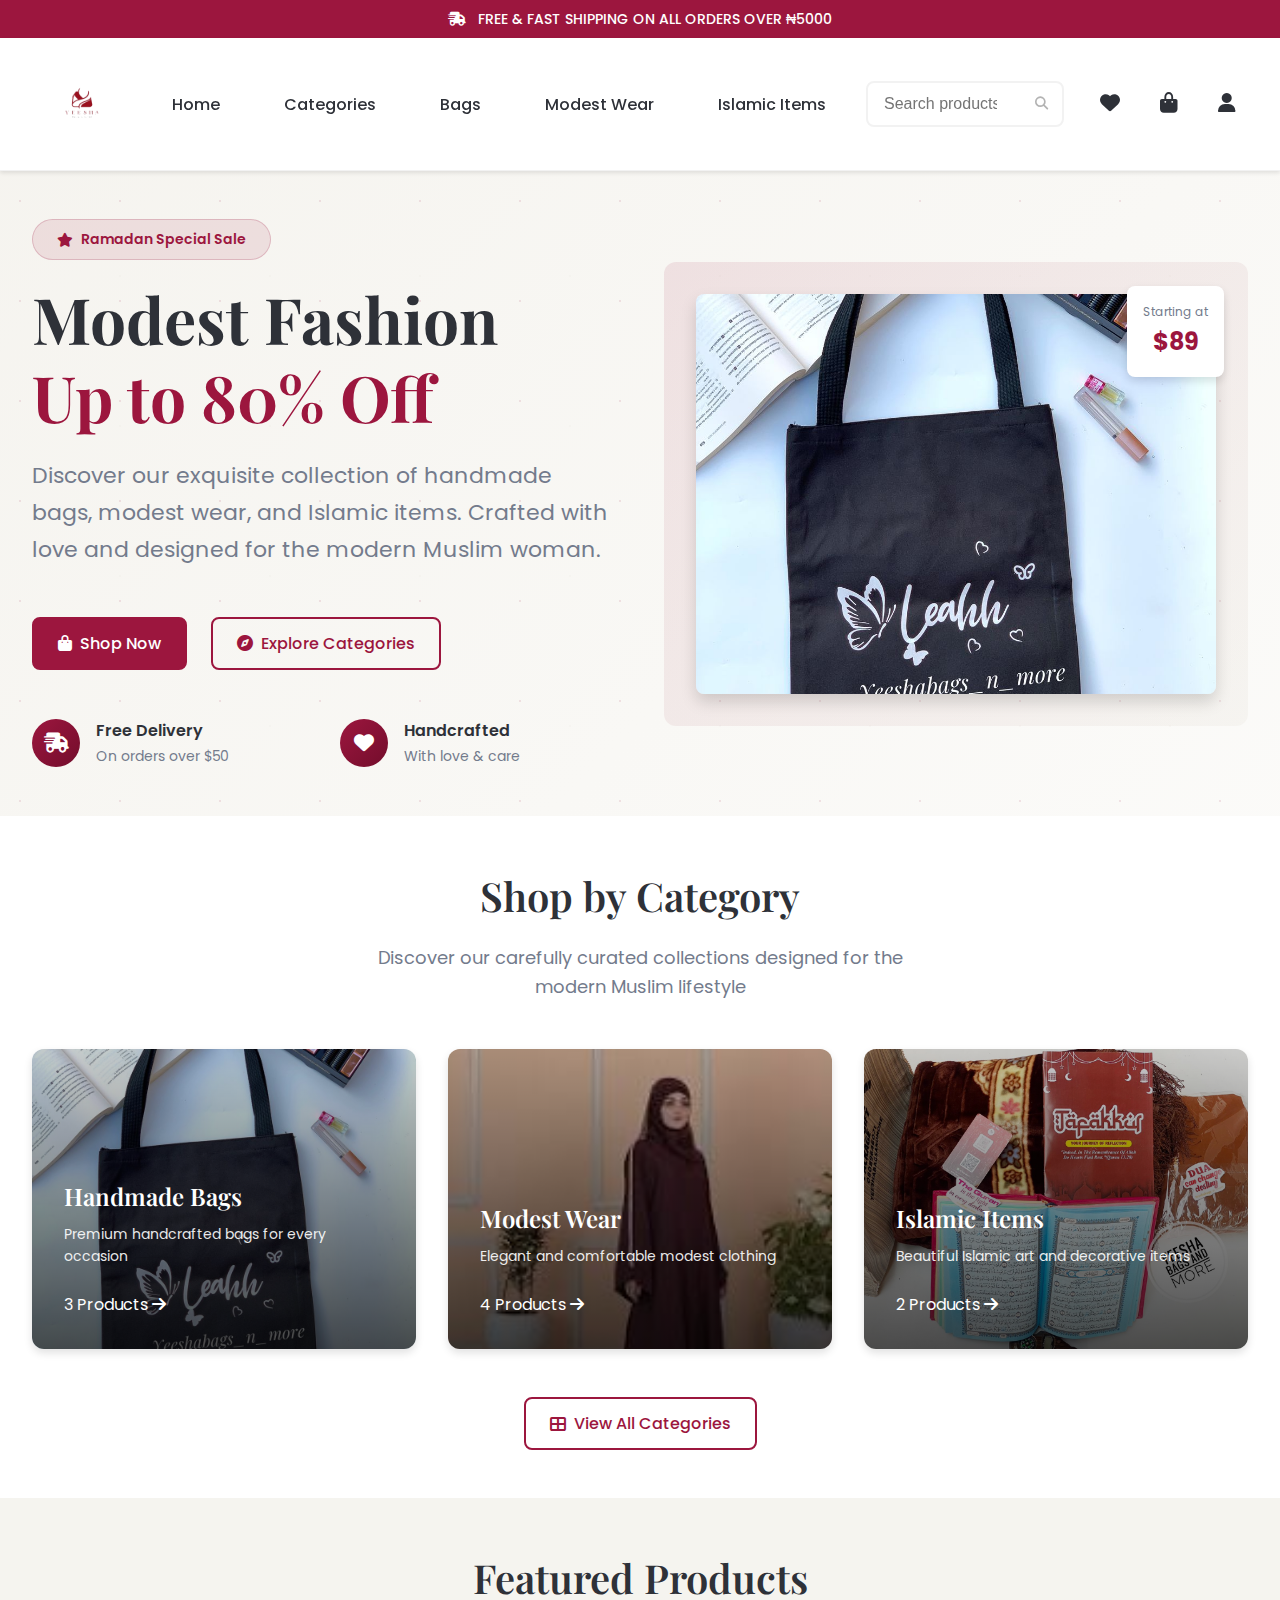
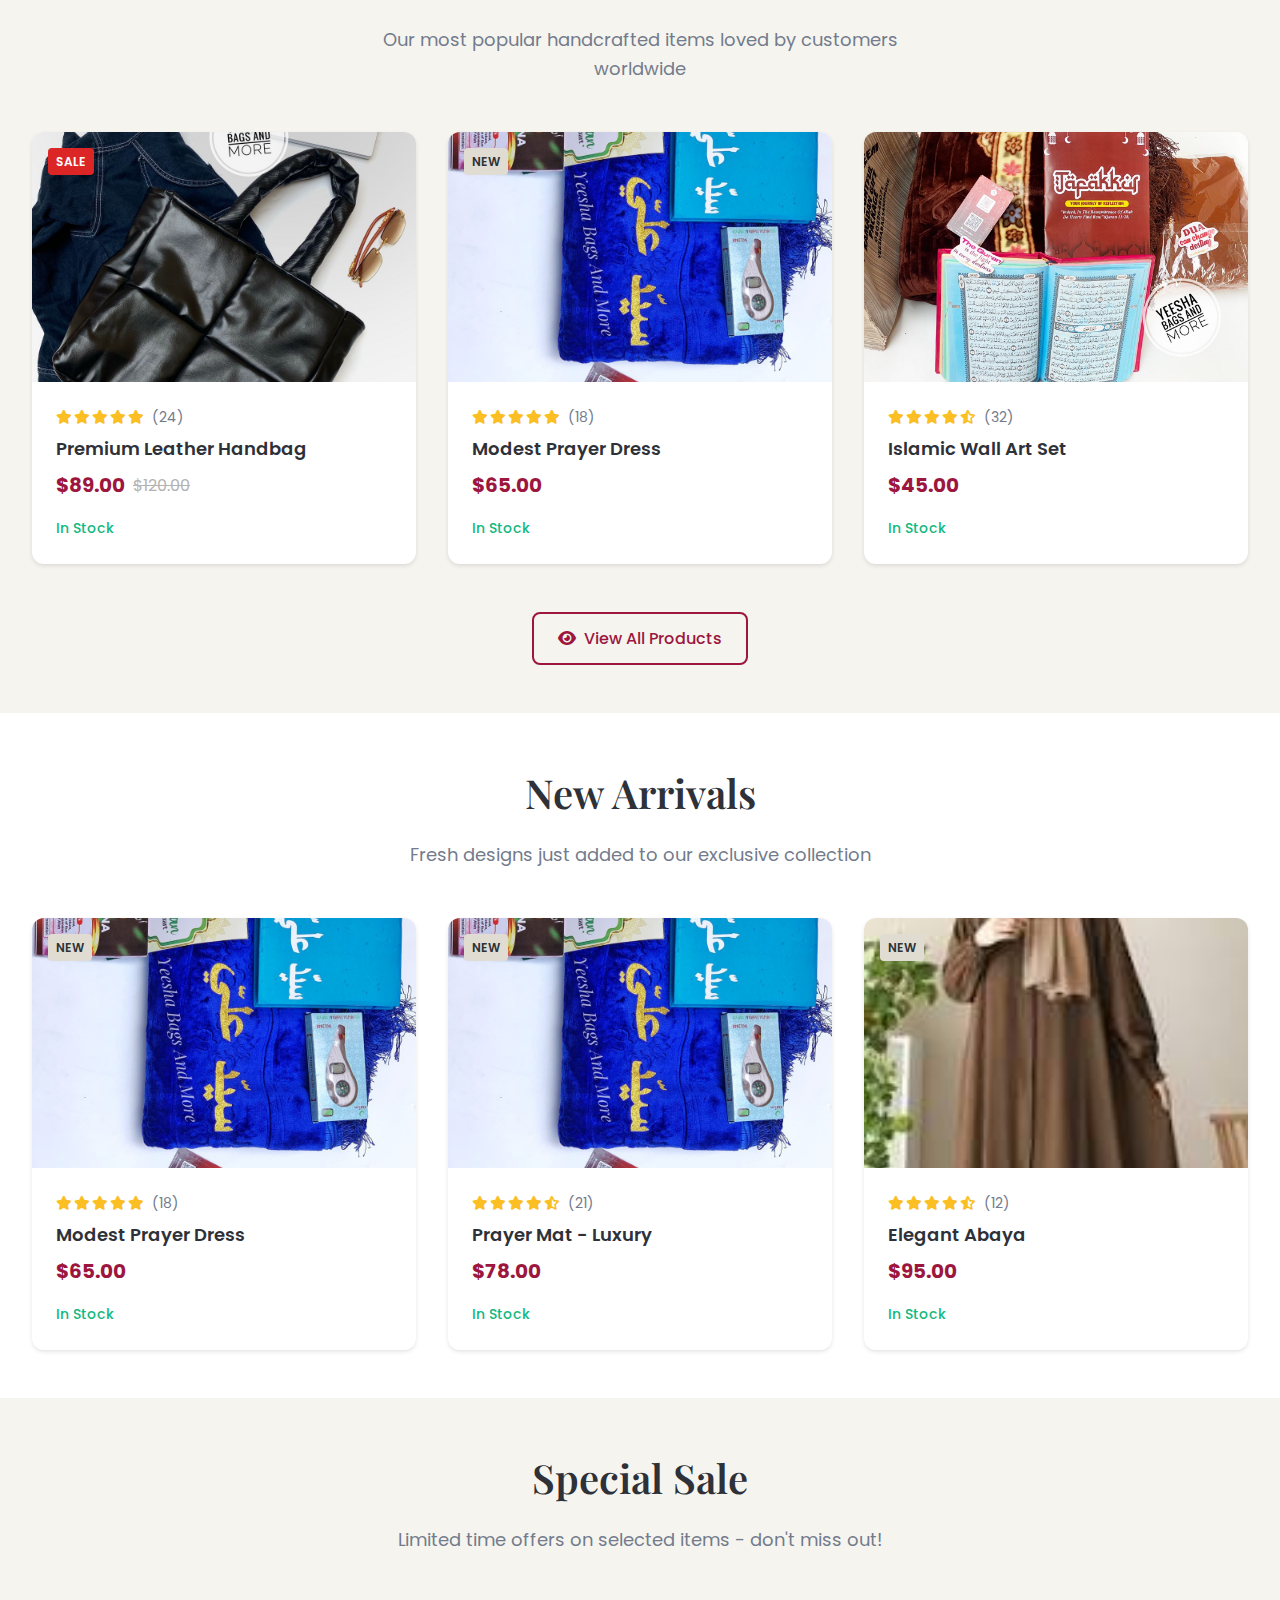
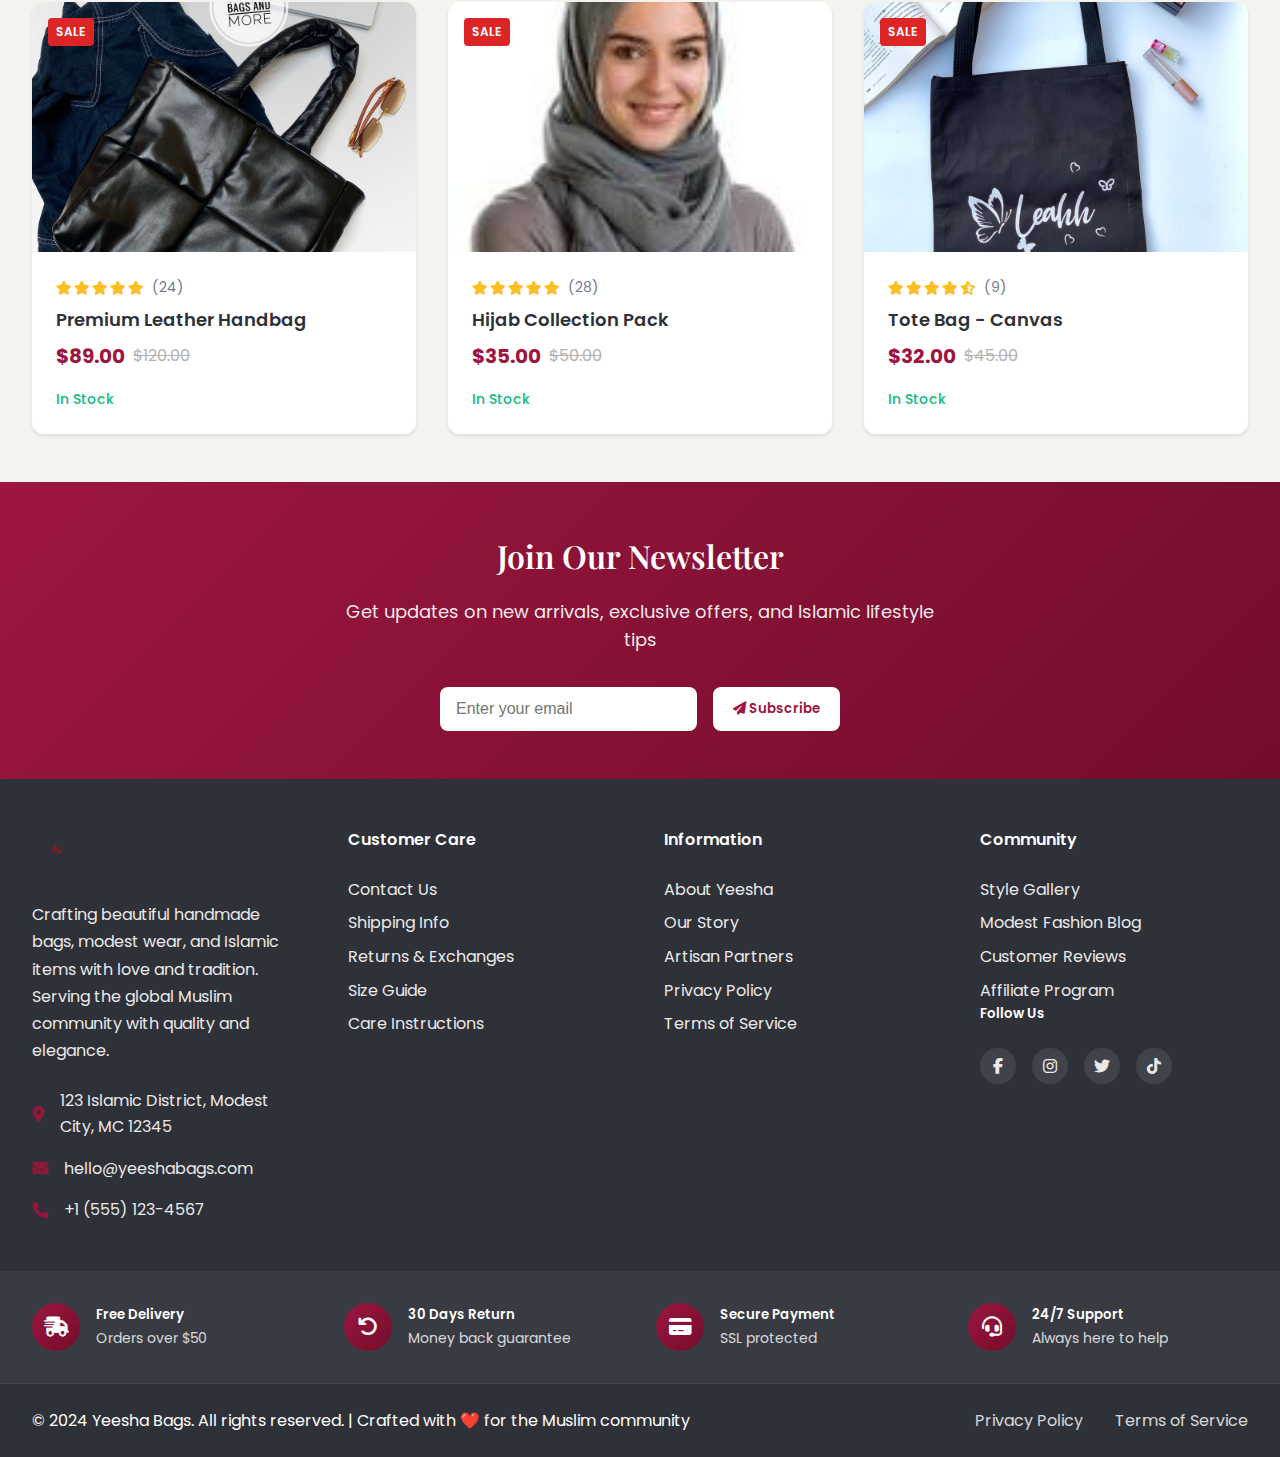
<file: index.html>
<!DOCTYPE html>
<html lang="en">
<head>
    <meta charset="UTF-8">
    <meta name="viewport" content="width=device-width, initial-scale=1.0">
    <title>Yeesha Bags - Handmade Bags, Modest Wear & Islamic Items</title>
    <meta name="description" content="Discover beautiful handmade bags, modest wear, and Islamic items at Yeesha Bags. Premium quality craftsmanship with elegant Islamic-inspired designs.">
    
    <!-- Fonts -->
    <link rel="preconnect" href="https://fonts.googleapis.com">
    <link rel="preconnect" href="https://fonts.gstatic.com" crossorigin>
    <link href="https://fonts.googleapis.com/css2?family=Poppins:ital,wght@0,100;0,200;0,300;0,400;0,500;0,600;0,700;0,800;0,900;1,100;1,200;1,300;1,400;1,500;1,600;1,700;1,800;1,900&family=Playfair+Display:ital,wght@0,400..900;1,400..900&display=swap" rel="stylesheet">
    
    <!-- Font Awesome -->
    <link href="https://cdnjs.cloudflare.com/ajax/libs/font-awesome/6.4.0/css/all.min.css" rel="stylesheet">
    
    <!-- Custom CSS -->
    <link rel="stylesheet" href="css/style.css">
    <link rel="stylesheet" href="css/responsive.css">
</head>
<body>
    <!-- Top Banner -->
    <div class="top-banner">
        <div class="container">
            <p>
                <i class="fas fa-shipping-fast"></i>
                FREE & FAST SHIPPING ON ALL ORDERS OVER ₦5000
            </p>
        </div>
    </div>

    <!-- Header -->
    <header class="header">
        <div class="container">
            <div class="header-content">
                <!-- Logo -->
                <div class="logo">
                    <a href="index.html" data-testid="logo-link">
                        <img src="attached_assets/logo.png" 
                             alt="Yeesha Bags" 
                             class="logo-img"
                             data-testid="logo-image">
                    </a>
                </div>

                <!-- Navigation -->
                <nav class="nav" id="nav">
                    <ul class="nav-list">
                        <li><a href="index.html" data-testid="nav-home">Home</a></li>
                        <li><a href="categories.html" data-testid="nav-categories">Categories</a></li>
                        <li><a href="bags.html" data-testid="nav-bags">Bags</a></li>
                        <li><a href="modest-wear.html" data-testid="nav-modest-wear">Modest Wear</a></li>
                        <li><a href="islamic-items.html" data-testid="nav-islamic-items">Islamic Items</a></li>
                    </ul>
                </nav>

                <!-- Search Bar -->
                <div class="search-bar">
                    <form class="search-form" id="searchForm">
                        <input type="search" 
                               id="searchInput" 
                               placeholder="Search products..." 
                               data-testid="search-input">
                        <button type="submit" data-testid="search-button">
                            <i class="fas fa-search"></i>
                        </button>
                    </form>
                </div>

                <!-- Action Buttons -->
                <div class="header-actions">
                    <!-- Wishlist -->
                    <a href="wishlist.html" class="action-btn" data-testid="wishlist-link">
                        <i class="fas fa-heart"></i>
                        <span class="badge" id="wishlistCount">0</span>
                    </a>

                    <!-- Cart -->
                    <a href="cart.html" class="action-btn" data-testid="cart-link">
                        <i class="fas fa-shopping-bag"></i>
                        <span class="badge" id="cartCount">0</span>
                    </a>

                    <!-- Profile -->
                    <a href="profile.html" class="action-btn" data-testid="profile-link">
                        <i class="fas fa-user"></i>
                    </a>

                    <!-- Mobile Menu Toggle -->
                    <button class="mobile-menu-toggle" id="mobileMenuToggle" data-testid="mobile-menu-toggle">
                        <i class="fas fa-bars"></i>
                    </button>
                </div>
            </div>

            <!-- Mobile Menu -->
            <div class="mobile-menu" id="mobileMenu">
                <!-- Mobile Search -->
                <div class="mobile-search">
                    <form class="search-form">
                        <input type="search" placeholder="Search products..." data-testid="mobile-search-input">
                        <button type="submit" data-testid="mobile-search-button">
                            <i class="fas fa-search"></i>
                        </button>
                    </form>
                </div>

                <!-- Mobile Navigation -->
                <nav class="mobile-nav">
                    <ul>
                        <li><a href="index.html" data-testid="mobile-nav-home"><i class="fas fa-home"></i> Home</a></li>
                        <li><a href="categories.html" data-testid="mobile-nav-categories"><i class="fas fa-th-large"></i> Categories</a></li>
                        <li><a href="bags.html" data-testid="mobile-nav-bags"><i class="fas fa-shopping-bag"></i> Bags</a></li>
                        <li><a href="modest-wear.html" data-testid="mobile-nav-modest-wear"><i class="fas fa-tshirt"></i> Modest Wear</a></li>
                        <li><a href="islamic-items.html" data-testid="mobile-nav-islamic-items"><i class="fas fa-star-and-crescent"></i> Islamic Items</a></li>
                    </ul>
                </nav>
            </div>
        </div>
    </header>

    <!-- Main Content -->
    <main>
        <!-- Hero Section -->
        <section class="hero">
            <div class="hero-bg">
                <div class="hero-pattern"></div>
            </div>
            <div class="container">
                <div class="hero-content">
                    <div class="hero-text">
                        <div class="hero-badge">
                            <i class="fas fa-star"></i>
                            Ramadan Special Sale
                        </div>
                        <h1 class="hero-title">
                            Modest Fashion
                            <span class="hero-highlight">Up to 80% Off</span>
                        </h1>
                        <p class="hero-description">
                            Discover our exquisite collection of handmade bags, modest wear, and Islamic items. 
                            Crafted with love and designed for the modern Muslim woman.
                        </p>
                        <div class="hero-buttons">
                            <button class="btn btn-primary" data-testid="hero-shop-now">
                                <i class="fas fa-shopping-bag"></i>
                                Shop Now
                            </button>
                            <button class="btn btn-outline" data-testid="hero-explore-categories">
                                <i class="fas fa-compass"></i>
                                Explore Categories
                            </button>
                        </div>
                        <div class="hero-features">
                            <div class="feature">
                                <div class="feature-icon">
                                    <i class="fas fa-shipping-fast"></i>
                                </div>
                                <div class="feature-text">
                                    <h4>Free Delivery</h4>
                                    <p>On orders over $50</p>
                                </div>
                            </div>
                            <div class="feature">
                                <div class="feature-icon">
                                    <i class="fas fa-heart"></i>
                                </div>
                                <div class="feature-text">
                                    <h4>Handcrafted</h4>
                                    <p>With love & care</p>
                                </div>
                            </div>
                        </div>
                    </div>
                    <div class="hero-image">
                        <div class="hero-product">
                            <img src="attached_assets/product-1.jpg" 
                                 alt="Featured Yeesha Bag" 
                                 data-testid="hero-featured-image">
                            <div class="hero-price">
                                <p>Starting at</p>
                                <span>$89</span>
                            </div>
                        </div>
                    </div>
                </div>
            </div>
        </section>

        <!-- Categories Section -->
        <section class="categories">
            <div class="container">
                <div class="section-header">
                    <h2>Shop by Category</h2>
                    <p>Discover our carefully curated collections designed for the modern Muslim lifestyle</p>
                </div>
                <div class="categories-grid" id="categoriesGrid">
                    <!-- Categories will be populated by JavaScript -->
                </div>
                <div class="section-footer">
                    <button class="btn btn-outline" data-testid="view-all-categories">
                        <i class="fas fa-th-large"></i>
                        View All Categories
                    </button>
                </div>
            </div>
        </section>

        <!-- Featured Products -->
        <section class="products featured-products">
            <div class="container">
                <div class="section-header">
                    <h2>Featured Products</h2>
                    <p>Our most popular handcrafted items loved by customers worldwide</p>
                </div>
                <div class="products-grid" id="featuredProductsGrid">
                    <!-- Products will be populated by JavaScript -->
                </div>
                <div class="section-footer">
                    <button class="btn btn-outline" data-testid="view-all-products">
                        <i class="fas fa-eye"></i>
                        View All Products
                    </button>
                </div>
            </div>
        </section>

        <!-- New Arrivals -->
        <section class="products new-arrivals">
            <div class="container">
                <div class="section-header">
                    <h2>New Arrivals</h2>
                    <p>Fresh designs just added to our exclusive collection</p>
                </div>
                <div class="products-grid" id="newArrivalsGrid">
                    <!-- Products will be populated by JavaScript -->
                </div>
            </div>
        </section>

        <!-- Special Sale -->
        <section class="products sale-products">
            <div class="container">
                <div class="section-header">
                    <h2>Special Sale</h2>
                    <p>Limited time offers on selected items - don't miss out!</p>
                </div>
                <div class="products-grid" id="saleProductsGrid">
                    <!-- Products will be populated by JavaScript -->
                </div>
            </div>
        </section>
    </main>

    <!-- Footer -->
    <footer class="footer">
        <!-- Newsletter Section -->
        <div class="newsletter">
            <div class="container">
                <div class="newsletter-content">
                    <h3>Join Our Newsletter</h3>
                    <p>Get updates on new arrivals, exclusive offers, and Islamic lifestyle tips</p>
                    <form class="newsletter-form" id="newsletterForm">
                        <input type="email" 
                               placeholder="Enter your email" 
                               required 
                               data-testid="newsletter-email">
                        <button type="submit" data-testid="newsletter-subscribe">
                            <i class="fas fa-paper-plane"></i>
                            Subscribe
                        </button>
                    </form>
                </div>
            </div>
        </div>

        <!-- Main Footer -->
        <div class="footer-main">
            <div class="container">
                <div class="footer-grid">
                    <!-- Company Info -->
                    <div class="footer-section">
                        <img src="attached_assets/logo.png" 
                             alt="Yeesha Bags" 
                             class="footer-logo"
                             data-testid="footer-logo">
                        <p>Crafting beautiful handmade bags, modest wear, and Islamic items with love and tradition. 
                           Serving the global Muslim community with quality and elegance.</p>
                        <div class="contact-info">
                            <div class="contact-item">
                                <i class="fas fa-map-marker-alt"></i>
                                <span>123 Islamic District, Modest City, MC 12345</span>
                            </div>
                            <div class="contact-item">
                                <i class="fas fa-envelope"></i>
                                <span>hello@yeeshabags.com</span>
                            </div>
                            <div class="contact-item">
                                <i class="fas fa-phone"></i>
                                <span>+1 (555) 123-4567</span>
                            </div>
                        </div>
                    </div>

                    <!-- Customer Care -->
                    <div class="footer-section">
                        <h4>Customer Care</h4>
                        <ul>
                            <li><a href="#">Contact Us</a></li>
                            <li><a href="#">Shipping Info</a></li>
                            <li><a href="#">Returns & Exchanges</a></li>
                            <li><a href="#">Size Guide</a></li>
                            <li><a href="#">Care Instructions</a></li>
                        </ul>
                    </div>

                    <!-- Information -->
                    <div class="footer-section">
                        <h4>Information</h4>
                        <ul>
                            <li><a href="#">About Yeesha</a></li>
                            <li><a href="#">Our Story</a></li>
                            <li><a href="#">Artisan Partners</a></li>
                            <li><a href="#">Privacy Policy</a></li>
                            <li><a href="#">Terms of Service</a></li>
                        </ul>
                    </div>

                    <!-- Community -->
                    <div class="footer-section">
                        <h4>Community</h4>
                        <ul>
                            <li><a href="#">Style Gallery</a></li>
                            <li><a href="#">Modest Fashion Blog</a></li>
                            <li><a href="#">Customer Reviews</a></li>
                            <li><a href="#">Affiliate Program</a></li>
                        </ul>
                        <div class="social-media">
                            <h5>Follow Us</h5>
                            <div class="social-links">
                                <a href="#" data-testid="social-facebook"><i class="fab fa-facebook-f"></i></a>
                                <a href="#" data-testid="social-instagram"><i class="fab fa-instagram"></i></a>
                                <a href="#" data-testid="social-twitter"><i class="fab fa-twitter"></i></a>
                                <a href="#" data-testid="social-tiktok"><i class="fab fa-tiktok"></i></a>
                            </div>
                        </div>
                    </div>
                </div>
            </div>
        </div>

        <!-- Trust Indicators -->
        <div class="trust-indicators">
            <div class="container">
                <div class="trust-grid">
                    <div class="trust-item">
                        <div class="trust-icon">
                            <i class="fas fa-shipping-fast"></i>
                        </div>
                        <div class="trust-text">
                            <h5>Free Delivery</h5>
                            <p>Orders over $50</p>
                        </div>
                    </div>
                    <div class="trust-item">
                        <div class="trust-icon">
                            <i class="fas fa-undo"></i>
                        </div>
                        <div class="trust-text">
                            <h5>30 Days Return</h5>
                            <p>Money back guarantee</p>
                        </div>
                    </div>
                    <div class="trust-item">
                        <div class="trust-icon">
                            <i class="fas fa-credit-card"></i>
                        </div>
                        <div class="trust-text">
                            <h5>Secure Payment</h5>
                            <p>SSL protected</p>
                        </div>
                    </div>
                    <div class="trust-item">
                        <div class="trust-icon">
                            <i class="fas fa-headset"></i>
                        </div>
                        <div class="trust-text">
                            <h5>24/7 Support</h5>
                            <p>Always here to help</p>
                        </div>
                    </div>
                </div>
            </div>
        </div>

        <!-- Copyright -->
        <div class="footer-bottom">
            <div class="container">
                <div class="footer-bottom-content">
                    <p>© 2024 Yeesha Bags. All rights reserved. | Crafted with ❤️ for the Muslim community</p>
                    <div class="footer-links">
                        <a href="#">Privacy Policy</a>
                        <a href="#">Terms of Service</a>
                    </div>
                </div>
            </div>
        </div>
    </footer>

    <!-- Shopping Cart Modal -->
    <div class="cart-modal" id="cartModal">
        <div class="cart-modal-content">
            <div class="cart-modal-header">
                <h3><i class="fas fa-shopping-cart"></i> Shopping Cart</h3>
                <button class="close-modal" id="closeCartModal" data-testid="close-cart">
                    <i class="fas fa-times"></i>
                </button>
            </div>
            <div class="cart-modal-body" id="cartModalBody">
                <!-- Cart content will be populated by JavaScript -->
            </div>
        </div>
    </div>

    <!-- Scripts -->
    <script src="js/data.js"></script>
    <script src="js/main.js"></script>
</body>
</html>
</file>
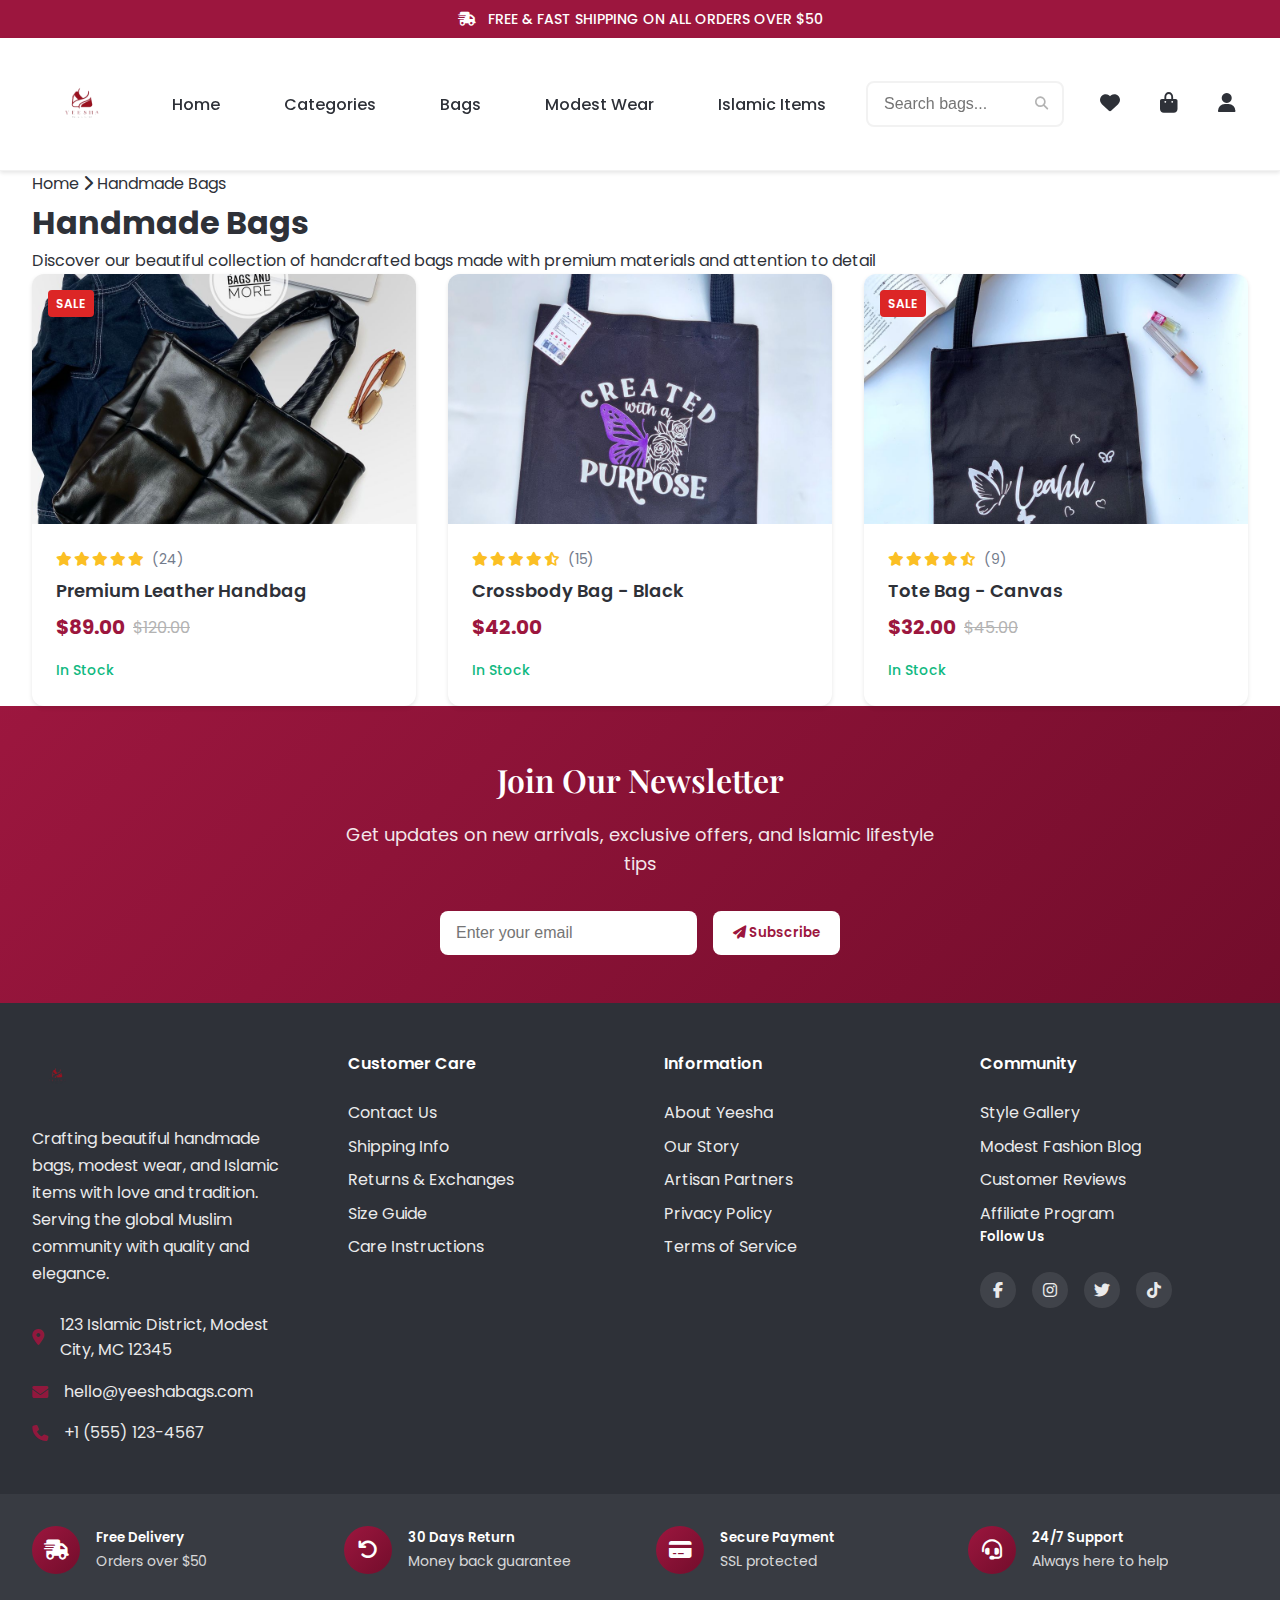
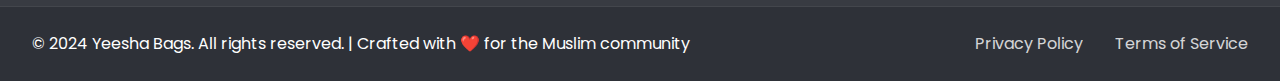
<file: bags.html>
<!DOCTYPE html>
<html lang="en">
<head>
    <meta charset="UTF-8">
    <meta name="viewport" content="width=device-width, initial-scale=1.0">
    <title>Handmade Bags - Yeesha Bags | Premium Leather & Fabric Bags</title>
    <meta name="description" content="Shop our collection of handmade bags at Yeesha Bags. Premium leather handbags, crossbody bags, and totes crafted with love and attention to detail.">
    
    <!-- Fonts -->
    <link rel="preconnect" href="https://fonts.googleapis.com">
    <link rel="preconnect" href="https://fonts.gstatic.com" crossorigin>
    <link href="https://fonts.googleapis.com/css2?family=Poppins:ital,wght@0,100;0,200;0,300;0,400;0,500;0,600;0,700;0,800;0,900;1,100;1,200;1,300;1,400;1,500;1,600;1,700;1,800;1,900&family=Playfair+Display:ital,wght@0,400..900;1,400..900&display=swap" rel="stylesheet">
    
    <!-- Font Awesome -->
    <link href="https://cdnjs.cloudflare.com/ajax/libs/font-awesome/6.4.0/css/all.min.css" rel="stylesheet">
    
    <!-- Custom CSS -->
    <link rel="stylesheet" href="css/style.css">
    <link rel="stylesheet" href="css/responsive.css">
</head>
<body>
    <!-- Top Banner -->
    <div class="top-banner">
        <div class="container">
            <p>
                <i class="fas fa-shipping-fast"></i>
                FREE & FAST SHIPPING ON ALL ORDERS OVER $50
            </p>
        </div>
    </div>

    <!-- Header -->
    <header class="header">
        <div class="container">
            <div class="header-content">
                <!-- Logo -->
                <div class="logo">
                    <a href="index.html" data-testid="logo-link">
                        <img src="attached_assets/logo.png" 
                             alt="Yeesha Bags" 
                             class="logo-img"
                             data-testid="logo-image">
                    </a>
                </div>

                <!-- Navigation -->
                <nav class="nav" id="nav">
                    <ul class="nav-list">
                        <li><a href="index.html" data-testid="nav-home">Home</a></li>
                        <li><a href="categories.html" data-testid="nav-categories">Categories</a></li>
                        <li><a href="bags.html" class="active" data-testid="nav-bags">Bags</a></li>
                        <li><a href="modest-wear.html" data-testid="nav-modest-wear">Modest Wear</a></li>
                        <li><a href="islamic-items.html" data-testid="nav-islamic-items">Islamic Items</a></li>
                    </ul>
                </nav>

                <!-- Search Bar -->
                <div class="search-bar">
                    <form class="search-form" id="searchForm">
                        <input type="search" 
                               id="searchInput" 
                               placeholder="Search bags..." 
                               data-testid="search-input">
                        <button type="submit" data-testid="search-button">
                            <i class="fas fa-search"></i>
                        </button>
                    </form>
                </div>

                <!-- Action Buttons -->
                <div class="header-actions">
                    <!-- Wishlist -->
                    <a href="wishlist.html" class="action-btn" data-testid="wishlist-link">
                        <i class="fas fa-heart"></i>
                        <span class="badge" id="wishlistCount">0</span>
                    </a>

                    <!-- Cart -->
                    <a href="cart.html" class="action-btn" data-testid="cart-link">
                        <i class="fas fa-shopping-bag"></i>
                        <span class="badge" id="cartCount">0</span>
                    </a>

                    <!-- Profile -->
                    <a href="profile.html" class="action-btn" data-testid="profile-link">
                        <i class="fas fa-user"></i>
                    </a>

                    <!-- Mobile Menu Toggle -->
                    <button class="mobile-menu-toggle" id="mobileMenuToggle" data-testid="mobile-menu-toggle">
                        <i class="fas fa-bars"></i>
                    </button>
                </div>
            </div>

            <!-- Mobile Menu -->
            <div class="mobile-menu" id="mobileMenu">
                <!-- Mobile Search -->
                <div class="mobile-search">
                    <form class="search-form">
                        <input type="search" placeholder="Search bags..." data-testid="mobile-search-input">
                        <button type="submit" data-testid="mobile-search-button">
                            <i class="fas fa-search"></i>
                        </button>
                    </form>
                </div>

                <!-- Mobile Navigation -->
                <nav class="mobile-nav">
                    <ul>
                        <li><a href="index.html" data-testid="mobile-nav-home"><i class="fas fa-home"></i> Home</a></li>
                        <li><a href="categories.html" data-testid="mobile-nav-categories"><i class="fas fa-th-large"></i> Categories</a></li>
                        <li><a href="bags.html" class="active" data-testid="mobile-nav-bags"><i class="fas fa-shopping-bag"></i> Bags</a></li>
                        <li><a href="modest-wear.html" data-testid="mobile-nav-modest-wear"><i class="fas fa-tshirt"></i> Modest Wear</a></li>
                        <li><a href="islamic-items.html" data-testid="mobile-nav-islamic-items"><i class="fas fa-star-and-crescent"></i> Islamic Items</a></li>
                    </ul>
                </nav>
            </div>
        </div>
    </header>

    <!-- Main Content -->
    <main>
        <!-- Breadcrumb -->
        <div class="breadcrumb">
            <div class="container">
                <nav class="breadcrumb-nav">
                    <a href="index.html" data-testid="breadcrumb-home">Home</a>
                    <i class="fas fa-chevron-right"></i>
                    <span>Handmade Bags</span>
                </nav>
            </div>
        </div>

        <!-- Page Header -->
        <section class="page-header">
            <div class="container">
                <div class="page-header-content">
                    <h1>Handmade Bags</h1>
                    <p>Discover our beautiful collection of handcrafted bags made with premium materials and attention to detail</p>
                </div>
            </div>
        </section>

        <!-- Products Section -->
        <section class="products-section">
            <div class="container">
                <div class="products-layout">
                    <!-- Products Grid -->
                    <div class="products-grid" id="bagsProductsGrid" data-category="bags">
                        <!-- Products will be populated by JavaScript -->
                    </div>
                </div>
            </div>
        </section>
    </main>

    <!-- Footer -->
    <footer class="footer">
        <!-- Newsletter Section -->
        <div class="newsletter">
            <div class="container">
                <div class="newsletter-content">
                    <h3>Join Our Newsletter</h3>
                    <p>Get updates on new arrivals, exclusive offers, and Islamic lifestyle tips</p>
                    <form class="newsletter-form" id="newsletterForm">
                        <input type="email" 
                               placeholder="Enter your email" 
                               required 
                               data-testid="newsletter-email">
                        <button type="submit" data-testid="newsletter-subscribe">
                            <i class="fas fa-paper-plane"></i>
                            Subscribe
                        </button>
                    </form>
                </div>
            </div>
        </div>

        <!-- Main Footer -->
        <div class="footer-main">
            <div class="container">
                <div class="footer-grid">
                    <!-- Company Info -->
                     <div class="footer-section">
                        <img src="attached_assets/logo.png" 
                             alt="Yeesha Bags" 
                             class="footer-logo"
                             data-testid="footer-logo">
                        <p>Crafting beautiful handmade bags, modest wear, and Islamic items with love and tradition. 
                           Serving the global Muslim community with quality and elegance.</p>
                        <div class="contact-info">
                            <div class="contact-item">
                                <i class="fas fa-map-marker-alt"></i>
                                <span>123 Islamic District, Modest City, MC 12345</span>
                            </div>
                            <div class="contact-item">
                                <i class="fas fa-envelope"></i>
                                <span>hello@yeeshabags.com</span>
                            </div>
                            <div class="contact-item">
                                <i class="fas fa-phone"></i>
                                <span>+1 (555) 123-4567</span>
                            </div>
                        </div>
                    </div>

                    <!-- Customer Care -->
                    <div class="footer-section">
                        <h4>Customer Care</h4>
                        <ul>
                            <li><a href="#">Contact Us</a></li>
                            <li><a href="#">Shipping Info</a></li>
                            <li><a href="#">Returns & Exchanges</a></li>
                            <li><a href="#">Size Guide</a></li>
                            <li><a href="#">Care Instructions</a></li>
                        </ul>
                    </div>

                    <!-- Information -->
                    <div class="footer-section">
                        <h4>Information</h4>
                        <ul>
                            <li><a href="#">About Yeesha</a></li>
                            <li><a href="#">Our Story</a></li>
                            <li><a href="#">Artisan Partners</a></li>
                            <li><a href="#">Privacy Policy</a></li>
                            <li><a href="#">Terms of Service</a></li>
                        </ul>
                    </div>

                    <!-- Community -->
                    <div class="footer-section">
                        <h4>Community</h4>
                        <ul>
                            <li><a href="#">Style Gallery</a></li>
                            <li><a href="#">Modest Fashion Blog</a></li>
                            <li><a href="#">Customer Reviews</a></li>
                            <li><a href="#">Affiliate Program</a></li>
                        </ul>
                        <div class="social-media">
                            <h5>Follow Us</h5>
                            <div class="social-links">
                                <a href="#" data-testid="social-facebook"><i class="fab fa-facebook-f"></i></a>
                                <a href="#" data-testid="social-instagram"><i class="fab fa-instagram"></i></a>
                                <a href="#" data-testid="social-twitter"><i class="fab fa-twitter"></i></a>
                                <a href="#" data-testid="social-tiktok"><i class="fab fa-tiktok"></i></a>
                            </div>
                        </div>
                    </div>
                </div>
            </div>
        </div>

        <!-- Trust Indicators -->
        <div class="trust-indicators">
            <div class="container">
                <div class="trust-grid">
                    <div class="trust-item">
                        <div class="trust-icon">
                            <i class="fas fa-shipping-fast"></i>
                        </div>
                        <div class="trust-text">
                            <h5>Free Delivery</h5>
                            <p>Orders over $50</p>
                        </div>
                    </div>
                    <div class="trust-item">
                        <div class="trust-icon">
                            <i class="fas fa-undo"></i>
                        </div>
                        <div class="trust-text">
                            <h5>30 Days Return</h5>
                            <p>Money back guarantee</p>
                        </div>
                    </div>
                    <div class="trust-item">
                        <div class="trust-icon">
                            <i class="fas fa-credit-card"></i>
                        </div>
                        <div class="trust-text">
                            <h5>Secure Payment</h5>
                            <p>SSL protected</p>
                        </div>
                    </div>
                    <div class="trust-item">
                        <div class="trust-icon">
                            <i class="fas fa-headset"></i>
                        </div>
                        <div class="trust-text">
                            <h5>24/7 Support</h5>
                            <p>Always here to help</p>
                        </div>
                    </div>
                </div>
            </div>
        </div>

        <!-- Copyright -->
        <div class="footer-bottom">
            <div class="container">
                <div class="footer-bottom-content">
                    <p>© 2024 Yeesha Bags. All rights reserved. | Crafted with ❤️ for the Muslim community</p>
                    <div class="footer-links">
                        <a href="#">Privacy Policy</a>
                        <a href="#">Terms of Service</a>
                    </div>
                </div>
            </div>
        </div>
    </footer>

    <!-- Shopping Cart Modal -->
    <div class="cart-modal" id="cartModal">
        <div class="cart-modal-content">
            <div class="cart-modal-header">
                <h3><i class="fas fa-shopping-cart"></i> Shopping Cart</h3>
                <button class="close-modal" id="closeCartModal" data-testid="close-cart">
                    <i class="fas fa-times"></i>
                </button>
            </div>
            <div class="cart-modal-body" id="cartModalBody">
                <!-- Cart content will be populated by JavaScript -->
            </div>
        </div>
    </div>

    <!-- Scripts -->
    <script src="js/data.js"></script>
    <script src="js/main.js"></script>
    <script>
        // Category-specific initialization
        document.addEventListener('DOMContentLoaded', function() {
            loadBagsProducts();
        });
        
        function loadBagsProducts() {
            const grid = document.getElementById('bagsProductsGrid');
            if (!grid) return;
            
            const products = window.YeeshaData.getProductsByCategory('bags');
            renderProducts(products, grid);
        }
    </script>
</body>
</html>
</file>
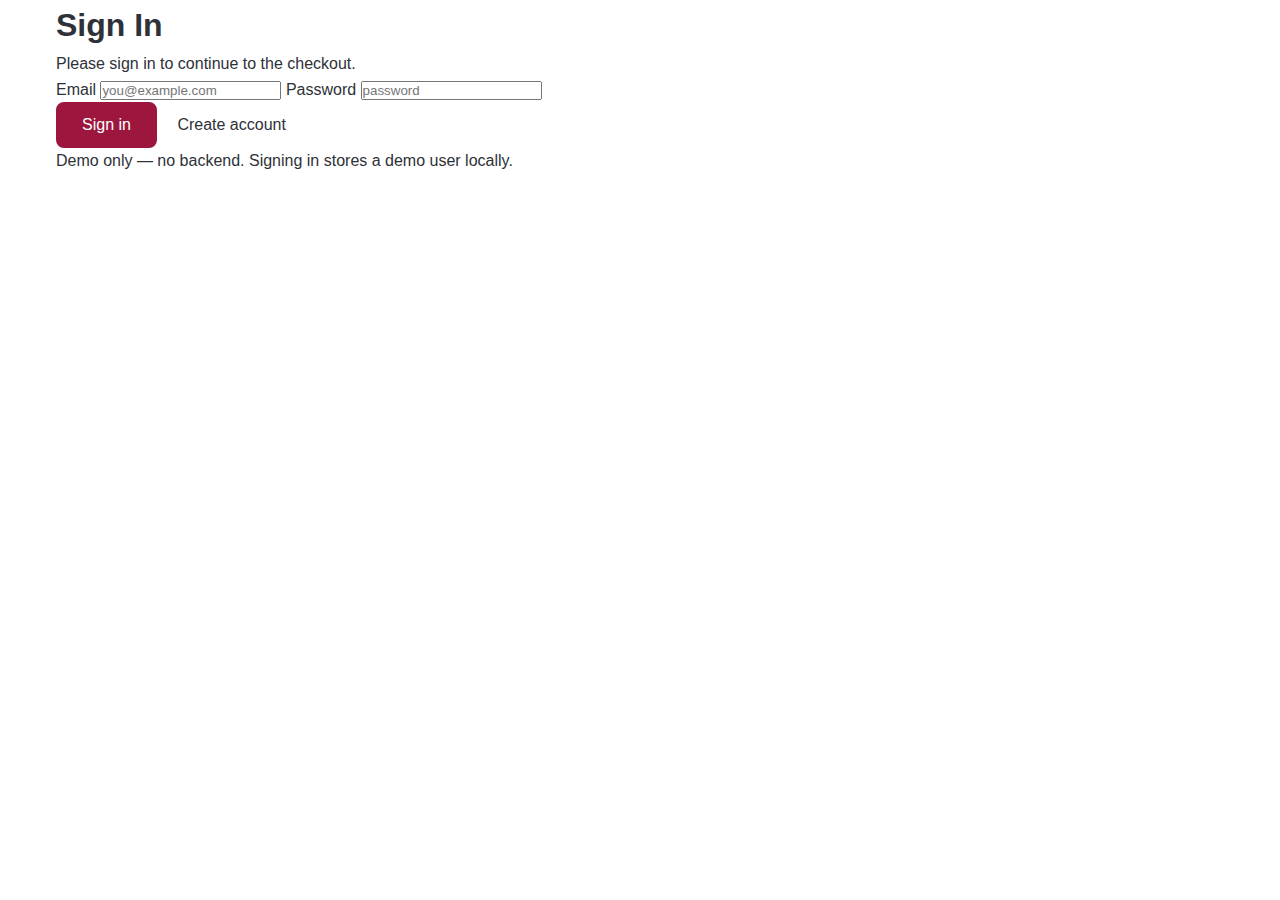
<file: checkout.html>
<!DOCTYPE html>
<html lang="en">
<head>
    <meta charset="UTF-8">
    <meta name="viewport" content="width=device-width, initial-scale=1.0">
    <title>Checkout - Yeesha Bags | Secure Payment for Handmade Bags & Modest Wear</title>
    <meta name="description" content="Complete your secure checkout at Yeesha Bags. Fast, safe payment processing for your handmade bags, modest wear, and Islamic items.">
    
    <!-- Fonts -->
    <link rel="preconnect" href="https://fonts.googleapis.com">
    <link rel="preconnect" href="https://fonts.gstatic.com" crossorigin>
    <link href="https://fonts.googleapis.com/css2?family=Poppins:ital,wght@0,100;0,200;0,300;0,400;0,500;0,600;0,700;0,800;0,900;1,100;1,200;1,300;1,400;1,500;1,600;1,700;1,800;1,900&family=Playfair+Display:ital,wght@0,400..900;1,400..900&display=swap" rel="stylesheet">
    
    <!-- Font Awesome -->
    <link href="https://cdnjs.cloudflare.com/ajax/libs/font-awesome/6.4.0/css/all.min.css" rel="stylesheet">
    
    <!-- Custom CSS -->
    <link rel="stylesheet" href="css/style.css">
    <link rel="stylesheet" href="css/responsive.css">
</head>
<body>
    <!-- Top Banner -->
    <div class="top-banner">
        <div class="container">
            <p>
                <i class="fas fa-lock"></i>
                SECURE SSL CHECKOUT - YOUR INFORMATION IS PROTECTED
            </p>
        </div>
    </div>

    <!-- Header -->
    <header class="header">
        <div class="container">
            <div class="header-content">
                <!-- Logo -->
                <div class="logo">
                    <a href="index.html" data-testid="logo-link">
                        <img src="attached_assets/WhatsApp Image 2025-09-27 at 10.21.06_dce43217_1759046114384.jpg" 
                             alt="Yeesha Bags" 
                             class="logo-img"
                             data-testid="logo-image">
                    </a>
                </div>

                <!-- Simplified Header for Checkout -->
                <div class="checkout-header">
                    <span class="checkout-title">Secure Checkout</span>
                    <div class="security-indicators">
                        <i class="fas fa-shield-alt"></i>
                        <span>SSL Protected</span>
                    </div>
                </div>

                <!-- Action Buttons -->
                <div class="header-actions">
                    <!-- Cart -->
                    <a href="cart.html" class="action-btn" data-testid="cart-link">
                        <i class="fas fa-shopping-bag"></i>
                        <span class="badge" id="cartCount">0</span>
                    </a>
                </div>
            </div>
        </div>
    </header>

    <!-- Main Content -->
    <main>
        <!-- Breadcrumb -->
        <div class="breadcrumb">
            <div class="container">
                <nav class="breadcrumb-nav">
                    <a href="index.html" data-testid="breadcrumb-home">Home</a>
                    <i class="fas fa-chevron-right"></i>
                    <a href="cart.html" data-testid="breadcrumb-cart">Cart</a>
                    <i class="fas fa-chevron-right"></i>
                    <span>Checkout</span>
                </nav>
            </div>
        </div>

        <!-- Checkout Progress -->
        <section class="checkout-progress">
            <div class="container">
                <div class="progress-steps">
                    <div class="step completed" data-step="1">
                        <div class="step-number">1</div>
                        <div class="step-label">Cart</div>
                    </div>
                    <div class="progress-line completed"></div>
                    <div class="step active" data-step="2">
                        <div class="step-number">2</div>
                        <div class="step-label">Checkout</div>
                    </div>
                    <div class="progress-line"></div>
                    <div class="step" data-step="3">
                        <div class="step-number">3</div>
                        <div class="step-label">Confirmation</div>
                    </div>
                </div>
            </div>
        </section>

        <!-- Checkout Content -->
        <section class="checkout-section">
            <div class="container">
                <form class="checkout-form" id="checkoutForm">
                    <div class="checkout-layout">
                        <!-- Checkout Form -->
                        <div class="checkout-details">
                            <!-- Contact Information -->
                            <div class="form-section">
                                <h2>Contact Information</h2>
                                <div class="form-group">
                                    <label for="email">Email Address</label>
                                    <input type="email" id="email" name="email" required data-testid="checkout-email">
                                    <div class="checkbox-group">
                                        <input type="checkbox" id="emailUpdates" name="emailUpdates" data-testid="email-updates">
                                        <label for="emailUpdates">Send me updates about new products and offers</label>
                                    </div>
                                </div>
                            </div>

                            <!-- Shipping Address -->
                            <div class="form-section">
                                <h2>Shipping Address</h2>
                                <div class="form-row">
                                    <div class="form-group">
                                        <label for="firstName">First Name</label>
                                        <input type="text" id="firstName" name="firstName" required data-testid="first-name">
                                    </div>
                                    <div class="form-group">
                                        <label for="lastName">Last Name</label>
                                        <input type="text" id="lastName" name="lastName" required data-testid="last-name">
                                    </div>
                                </div>
                                <div class="form-group">
                                    <label for="address">Address</label>
                                    <input type="text" id="address" name="address" required data-testid="address">
                                </div>
                                <div class="form-group">
                                    <label for="apartment">Apartment, suite, etc. (optional)</label>
                                    <input type="text" id="apartment" name="apartment" data-testid="apartment">
                                </div>
                                <div class="form-row">
                                    <div class="form-group">
                                        <label for="city">City</label>
                                        <input type="text" id="city" name="city" required data-testid="city">
                                    </div>
                                    <div class="form-group">
                                        <label for="state">State</label>
                                        <select id="state" name="state" required data-testid="state">
                                            <option value="">Select State</option>
                                            <option value="AL">Alabama</option>
                                            <option value="CA">California</option>
                                            <option value="FL">Florida</option>
                                            <option value="NY">New York</option>
                                            <option value="TX">Texas</option>
                                        </select>
                                    </div>
                                    <div class="form-group">
                                        <label for="zipCode">ZIP Code</label>
                                        <input type="text" id="zipCode" name="zipCode" required data-testid="zip-code">
                                    </div>
                                </div>
                                <div class="checkbox-group">
                                    <input type="checkbox" id="saveAddress" name="saveAddress" data-testid="save-address">
                                    <label for="saveAddress">Save this address for future orders</label>
                                </div>
                            </div>

                            <!-- Shipping Method -->
                            <div class="form-section">
                                <h2>Shipping Method</h2>
                                <div class="shipping-options">
                                    <div class="shipping-option">
                                        <input type="radio" id="standardShipping" name="shipping" value="standard" checked data-testid="standard-shipping">
                                        <label for="standardShipping">
                                            <div class="shipping-info">
                                                <div class="shipping-name">Standard Shipping</div>
                                                <div class="shipping-time">5-7 business days</div>
                                            </div>
                                            <div class="shipping-price">FREE</div>
                                        </label>
                                    </div>
                                    <div class="shipping-option">
                                        <input type="radio" id="expressShipping" name="shipping" value="express" data-testid="express-shipping">
                                        <label for="expressShipping">
                                            <div class="shipping-info">
                                                <div class="shipping-name">Express Shipping</div>
                                                <div class="shipping-time">2-3 business days</div>
                                            </div>
                                            <div class="shipping-price">$9.99</div>
                                        </label>
                                    </div>
                                    <div class="shipping-option">
                                        <input type="radio" id="overnightShipping" name="shipping" value="overnight" data-testid="overnight-shipping">
                                        <label for="overnightShipping">
                                            <div class="shipping-info">
                                                <div class="shipping-name">Overnight Shipping</div>
                                                <div class="shipping-time">1 business day</div>
                                            </div>
                                            <div class="shipping-price">$19.99</div>
                                        </label>
                                    </div>
                                </div>
                            </div>

                            <!-- Payment Information -->
                            <div class="form-section">
                                <h2>Payment Information</h2>
                                <div class="payment-methods">
                                    <div class="payment-method">
                                        <input type="radio" id="creditCard" name="payment" value="credit-card" checked data-testid="credit-card-payment">
                                        <label for="creditCard">
                                            <i class="fas fa-credit-card"></i>
                                            Credit Card
                                        </label>
                                    </div>
                                    <div class="payment-method">
                                        <input type="radio" id="paypal" name="payment" value="paypal" data-testid="paypal-payment">
                                        <label for="paypal">
                                            <i class="fab fa-paypal"></i>
                                            PayPal
                                        </label>
                                    </div>
                                </div>

                                <!-- Credit Card Form -->
                                <div class="credit-card-form" id="creditCardForm">
                                    <div class="form-group">
                                        <label for="cardNumber">Card Number</label>
                                        <input type="text" id="cardNumber" name="cardNumber" placeholder="1234 5678 9012 3456" data-testid="card-number">
                                        <div class="card-icons">
                                            <i class="fab fa-cc-visa"></i>
                                            <i class="fab fa-cc-mastercard"></i>
                                            <i class="fab fa-cc-amex"></i>
                                        </div>
                                    </div>
                                    <div class="form-row">
                                        <div class="form-group">
                                            <label for="expiryDate">Expiry Date</label>
                                            <input type="text" id="expiryDate" name="expiryDate" placeholder="MM/YY" data-testid="expiry-date">
                                        </div>
                                        <div class="form-group">
                                            <label for="cvv">CVV</label>
                                            <input type="text" id="cvv" name="cvv" placeholder="123" data-testid="cvv">
                                        </div>
                                    </div>
                                    <div class="form-group">
                                        <label for="cardName">Name on Card</label>
                                        <input type="text" id="cardName" name="cardName" data-testid="card-name">
                                    </div>
                                </div>

                                <!-- Billing Address -->
                                <div class="checkbox-group">
                                    <input type="checkbox" id="sameAsBilling" name="sameAsBilling" checked data-testid="same-as-billing">
                                    <label for="sameAsBilling">Billing address same as shipping address</label>
                                </div>
                            </div>

                            <!-- Order Notes -->
                            <div class="form-section">
                                <h2>Order Notes (Optional)</h2>
                                <div class="form-group">
                                    <label for="orderNotes">Special instructions for your order</label>
                                    <textarea id="orderNotes" name="orderNotes" rows="4" placeholder="Any special requests or delivery instructions..." data-testid="order-notes"></textarea>
                                </div>
                            </div>
                        </div>

                        <!-- Order Summary -->
                        <div class="order-summary">
                            <div class="summary-card">
                                <h3>Order Summary</h3>
                                
                                <!-- Order Items -->
                                <div class="order-items" id="orderItems">
                                    <!-- Order items will be populated by JavaScript -->
                                </div>

                                <!-- Discount Code -->
                                <div class="discount-section">
                                    <div class="discount-input">
                                        <input type="text" placeholder="Discount code" id="discountCode" data-testid="discount-code-checkout">
                                        <button type="button" class="btn btn-ghost" id="applyDiscount" data-testid="apply-discount-checkout">Apply</button>
                                    </div>
                                </div>

                                <!-- Order Totals -->
                                <div class="order-totals">
                                    <div class="total-line">
                                        <span>Subtotal:</span>
                                        <span id="subtotal">$0.00</span>
                                    </div>
                                    <div class="total-line">
                                        <span>Shipping:</span>
                                        <span id="shippingCost">FREE</span>
                                    </div>
                                    <div class="total-line">
                                        <span>Tax:</span>
                                        <span id="tax">$0.00</span>
                                    </div>
                                    <div class="total-line discount-line" id="discountLine" style="display: none;">
                                        <span>Discount:</span>
                                        <span id="discountAmount">-$0.00</span>
                                    </div>
                                    <hr>
                                    <div class="total-line final-total">
                                        <span>Total:</span>
                                        <span id="finalTotal">$0.00</span>
                                    </div>
                                </div>

                                <!-- Place Order Button -->
                                <button type="submit" class="btn btn-primary place-order-btn" data-testid="place-order">
                                    <i class="fas fa-lock"></i>
                                    Place Order
                                </button>

                                <!-- Security Badges -->
                                <div class="security-badges">
                                    <div class="security-badge">
                                        <i class="fas fa-shield-alt"></i>
                                        <span>256-bit SSL Encryption</span>
                                    </div>
                                    <div class="security-badge">
                                        <i class="fas fa-credit-card"></i>
                                        <span>Secure Payment Processing</span>
                                    </div>
                                </div>

                                <!-- Return to Cart -->
                                <div class="return-to-cart">
                                    <a href="cart.html" class="btn btn-outline" data-testid="return-to-cart">
                                        <i class="fas fa-arrow-left"></i>
                                        Return to Cart
                                    </a>
                                </div>
                            </div>
                        </div>
                    </div>
                </form>
            </div>
        </section>
    </main>

    <!-- Footer -->
    <footer class="footer">
        <!-- Trust Indicators -->
        <div class="trust-indicators">
            <div class="container">
                <div class="trust-grid">
                    <div class="trust-item">
                        <div class="trust-icon">
                            <i class="fas fa-shipping-fast"></i>
                        </div>
                        <div class="trust-text">
                            <h5>Free Delivery</h5>
                            <p>Orders over $50</p>
                        </div>
                    </div>
                    <div class="trust-item">
                        <div class="trust-icon">
                            <i class="fas fa-undo"></i>
                        </div>
                        <div class="trust-text">
                            <h5>30 Days Return</h5>
                            <p>Money back guarantee</p>
                        </div>
                    </div>
                    <div class="trust-item">
                        <div class="trust-icon">
                            <i class="fas fa-credit-card"></i>
                        </div>
                        <div class="trust-text">
                            <h5>Secure Payment</h5>
                            <p>SSL protected</p>
                        </div>
                    </div>
                    <div class="trust-item">
                        <div class="trust-icon">
                            <i class="fas fa-headset"></i>
                        </div>
                        <div class="trust-text">
                            <h5>24/7 Support</h5>
                            <p>Always here to help</p>
                        </div>
                    </div>
                </div>
            </div>
        </div>

        <!-- Copyright -->
        <div class="footer-bottom">
            <div class="container">
                <div class="footer-bottom-content">
                    <p>© 2024 Yeesha Bags. All rights reserved. | Crafted with ❤️ for the Muslim community</p>
                    <div class="footer-links">
                        <a href="#">Privacy Policy</a>
                        <a href="#">Terms of Service</a>
                    </div>
                </div>
            </div>
        </div>
    </footer>

    <!-- Scripts -->
    <script src="js/data.js"></script>
    <script src="js/main.js"></script>
    <script src="js/checkout.js"></script>
</body>
</html>
</file>
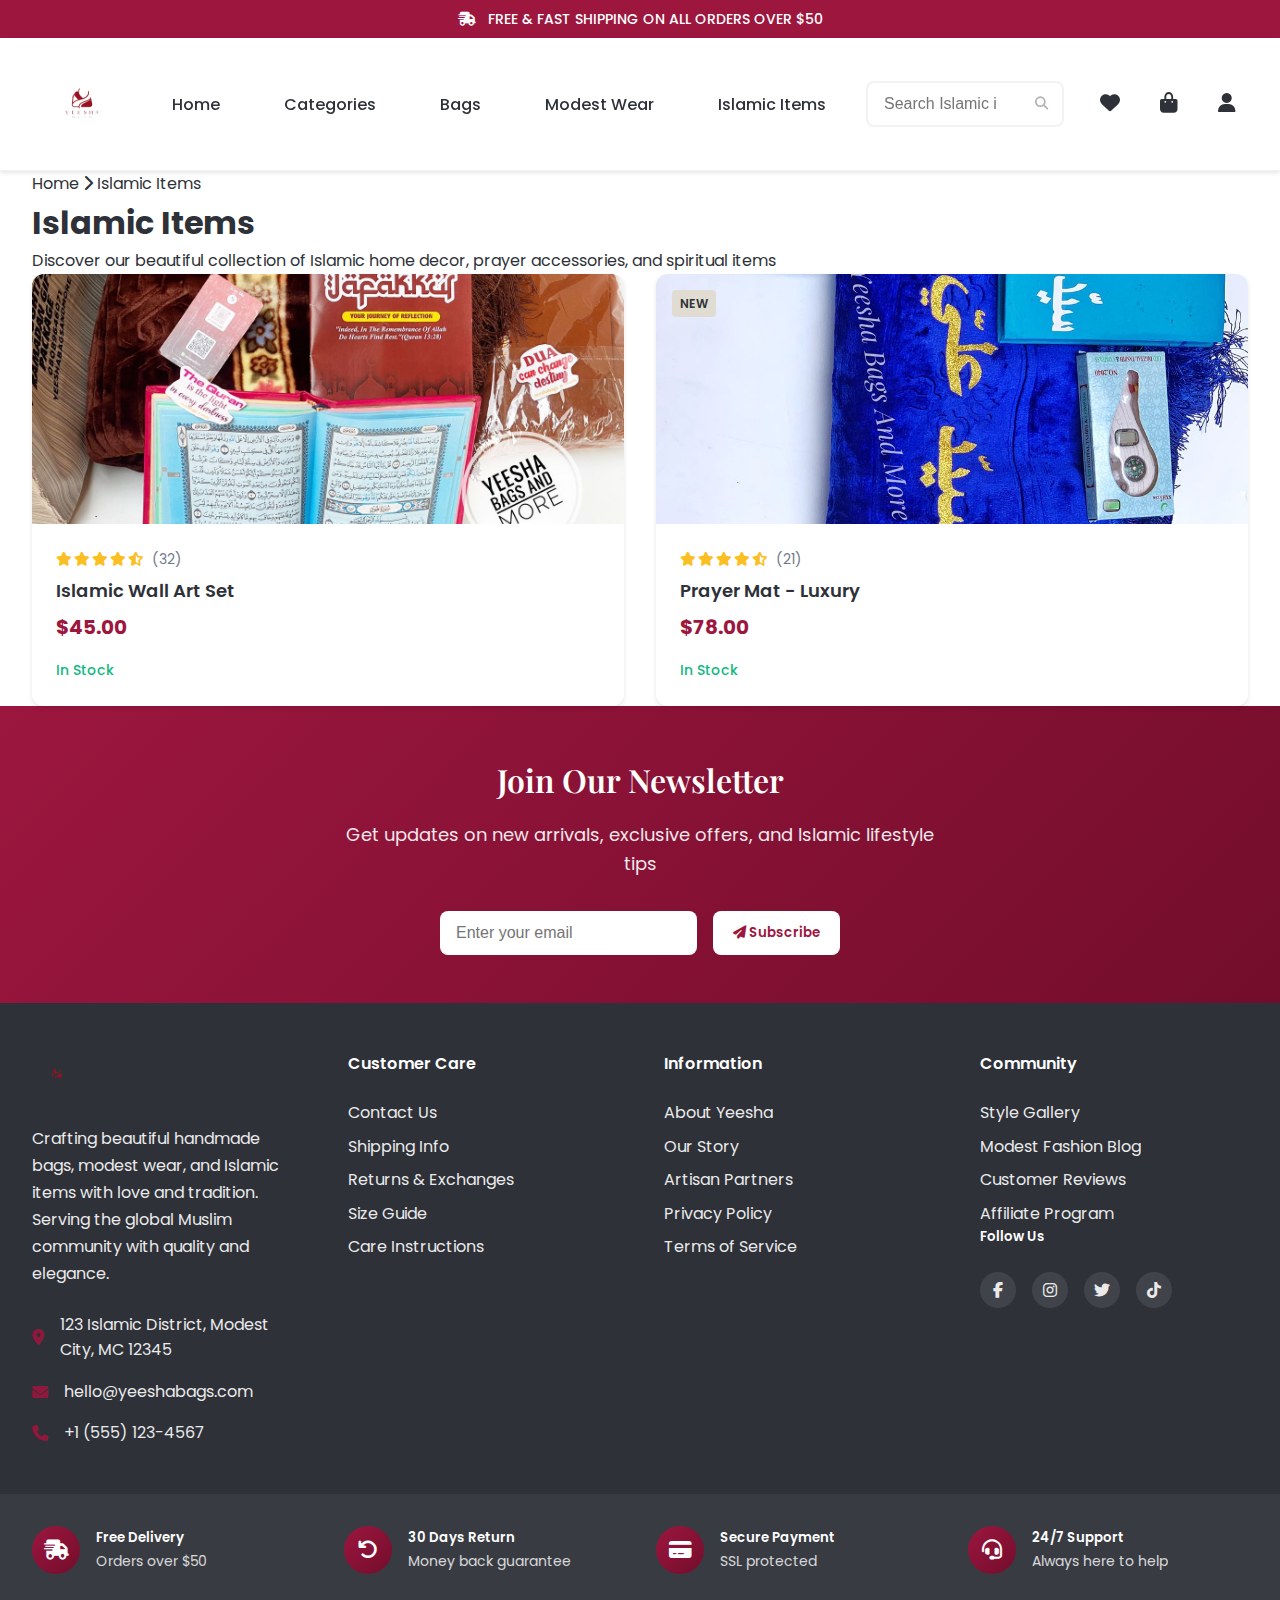
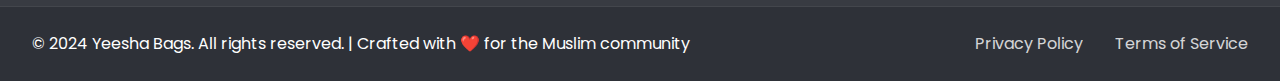
<file: islamic-items.html>
<!DOCTYPE html>
<html lang="en">
<head>
    <meta charset="UTF-8">
    <meta name="viewport" content="width=device-width, initial-scale=1.0">
    <title>Islamic Items - Yeesha Bags | Prayer Rugs, Wall Art & Islamic Decor</title>
    <meta name="description" content="Shop our collection of Islamic items at Yeesha Bags. Beautiful prayer rugs, Islamic wall art, calligraphy, and home decor for the Muslim home.">
    
    <!-- Fonts -->
    <link rel="preconnect" href="https://fonts.googleapis.com">
    <link rel="preconnect" href="https://fonts.gstatic.com" crossorigin>
    <link href="https://fonts.googleapis.com/css2?family=Poppins:ital,wght@0,100;0,200;0,300;0,400;0,500;0,600;0,700;0,800;0,900;1,100;1,200;1,300;1,400;1,500;1,600;1,700;1,800;1,900&family=Playfair+Display:ital,wght@0,400..900;1,400..900&display=swap" rel="stylesheet">
    
    <!-- Font Awesome -->
    <link href="https://cdnjs.cloudflare.com/ajax/libs/font-awesome/6.4.0/css/all.min.css" rel="stylesheet">
    
    <!-- Custom CSS -->
    <link rel="stylesheet" href="css/style.css">
    <link rel="stylesheet" href="css/responsive.css">
</head>
<body>
    <!-- Top Banner -->
    <div class="top-banner">
        <div class="container">
            <p>
                <i class="fas fa-shipping-fast"></i>
                FREE & FAST SHIPPING ON ALL ORDERS OVER $50
            </p>
        </div>
    </div>

    <!-- Header -->
    <header class="header">
        <div class="container">
            <div class="header-content">
                <!-- Logo -->
                <div class="logo">
                    <a href="index.html" data-testid="logo-link">
                        <img src="attached_assets/logo.png"  
                             alt="Yeesha Bags" 
                             class="logo-img"
                             data-testid="logo-image">
                    </a>
                </div>

                <!-- Navigation -->
                <nav class="nav" id="nav">
                    <ul class="nav-list">
                        <li><a href="index.html" data-testid="nav-home">Home</a></li>
                        <li><a href="categories.html" data-testid="nav-categories">Categories</a></li>
                        <li><a href="bags.html" data-testid="nav-bags">Bags</a></li>
                        <li><a href="modest-wear.html" data-testid="nav-modest-wear">Modest Wear</a></li>
                        <li><a href="islamic-items.html" class="active" data-testid="nav-islamic-items">Islamic Items</a></li>
                    </ul>
                </nav>

                <!-- Search Bar -->
                <div class="search-bar">
                    <form class="search-form" id="searchForm">
                        <input type="search" 
                               id="searchInput" 
                               placeholder="Search Islamic items..." 
                               data-testid="search-input">
                        <button type="submit" data-testid="search-button">
                            <i class="fas fa-search"></i>
                        </button>
                    </form>
                </div>

                <!-- Action Buttons -->
                <div class="header-actions">
                    <!-- Wishlist -->
                    <a href="wishlist.html" class="action-btn" data-testid="wishlist-link">
                        <i class="fas fa-heart"></i>
                        <span class="badge" id="wishlistCount">0</span>
                    </a>

                    <!-- Cart -->
                    <a href="cart.html" class="action-btn" data-testid="cart-link">
                        <i class="fas fa-shopping-bag"></i>
                        <span class="badge" id="cartCount">0</span>
                    </a>

                    <!-- Profile -->
                    <a href="profile.html" class="action-btn" data-testid="profile-link">
                        <i class="fas fa-user"></i>
                    </a>

                    <!-- Mobile Menu Toggle -->
                    <button class="mobile-menu-toggle" id="mobileMenuToggle" data-testid="mobile-menu-toggle">
                        <i class="fas fa-bars"></i>
                    </button>
                </div>
            </div>

            <!-- Mobile Menu -->
            <div class="mobile-menu" id="mobileMenu">
                <!-- Mobile Search -->
                <div class="mobile-search">
                    <form class="search-form">
                        <input type="search" placeholder="Search Islamic items..." data-testid="mobile-search-input">
                        <button type="submit" data-testid="mobile-search-button">
                            <i class="fas fa-search"></i>
                        </button>
                    </form>
                </div>

                <!-- Mobile Navigation -->
                <nav class="mobile-nav">
                    <ul>
                        <li><a href="index.html" data-testid="mobile-nav-home"><i class="fas fa-home"></i> Home</a></li>
                        <li><a href="categories.html" data-testid="mobile-nav-categories"><i class="fas fa-th-large"></i> Categories</a></li>
                        <li><a href="bags.html" data-testid="mobile-nav-bags"><i class="fas fa-shopping-bag"></i> Bags</a></li>
                        <li><a href="modest-wear.html" data-testid="mobile-nav-modest-wear"><i class="fas fa-tshirt"></i> Modest Wear</a></li>
                        <li><a href="islamic-items.html" class="active" data-testid="mobile-nav-islamic-items"><i class="fas fa-star-and-crescent"></i> Islamic Items</a></li>
                    </ul>
                </nav>
            </div>
        </div>
    </header>

    <!-- Main Content -->
    <main>
        <!-- Breadcrumb -->
        <div class="breadcrumb">
            <div class="container">
                <nav class="breadcrumb-nav">
                    <a href="index.html" data-testid="breadcrumb-home">Home</a>
                    <i class="fas fa-chevron-right"></i>
                    <span>Islamic Items</span>
                </nav>
            </div>
        </div>

        <!-- Page Header -->
        <section class="page-header">
            <div class="container">
                <div class="page-header-content">
                    <h1>Islamic Items</h1>
                    <p>Discover our beautiful collection of Islamic home decor, prayer accessories, and spiritual items</p>
                </div>
            </div>
        </section>

        <!-- Products Section -->
        <section class="products-section">
            <div class="container">
                <div class="products-layout">
                    <!-- Products Grid -->
                    <div class="products-grid" id="islamicItemsProductsGrid" data-category="islamic-items">
                        <!-- Products will be populated by JavaScript -->
                    </div>
                </div>
            </div>
        </section>
    </main>

    <!-- Footer -->
    <footer class="footer">
        <!-- Newsletter Section -->
        <div class="newsletter">
            <div class="container">
                <div class="newsletter-content">
                    <h3>Join Our Newsletter</h3>
                    <p>Get updates on new arrivals, exclusive offers, and Islamic lifestyle tips</p>
                    <form class="newsletter-form" id="newsletterForm">
                        <input type="email" 
                               placeholder="Enter your email" 
                               required 
                               data-testid="newsletter-email">
                        <button type="submit" data-testid="newsletter-subscribe">
                            <i class="fas fa-paper-plane"></i>
                            Subscribe
                        </button>
                    </form>
                </div>
            </div>
        </div>

        <!-- Main Footer -->
        <div class="footer-main">
            <div class="container">
                <div class="footer-grid">
                    <!-- Company Info -->
                     <div class="footer-section">
                        <img src="attached_assets/logo.png" 
                             alt="Yeesha Bags" 
                             class="footer-logo"
                             data-testid="footer-logo">
                        <p>Crafting beautiful handmade bags, modest wear, and Islamic items with love and tradition. 
                           Serving the global Muslim community with quality and elegance.</p>
                        <div class="contact-info">
                            <div class="contact-item">
                                <i class="fas fa-map-marker-alt"></i>
                                <span>123 Islamic District, Modest City, MC 12345</span>
                            </div>
                            <div class="contact-item">
                                <i class="fas fa-envelope"></i>
                                <span>hello@yeeshabags.com</span>
                            </div>
                            <div class="contact-item">
                                <i class="fas fa-phone"></i>
                                <span>+1 (555) 123-4567</span>
                            </div>
                        </div>
                    </div>

                    <!-- Customer Care -->
                    <div class="footer-section">
                        <h4>Customer Care</h4>
                        <ul>
                            <li><a href="#">Contact Us</a></li>
                            <li><a href="#">Shipping Info</a></li>
                            <li><a href="#">Returns & Exchanges</a></li>
                            <li><a href="#">Size Guide</a></li>
                            <li><a href="#">Care Instructions</a></li>
                        </ul>
                    </div>

                    <!-- Information -->
                    <div class="footer-section">
                        <h4>Information</h4>
                        <ul>
                            <li><a href="#">About Yeesha</a></li>
                            <li><a href="#">Our Story</a></li>
                            <li><a href="#">Artisan Partners</a></li>
                            <li><a href="#">Privacy Policy</a></li>
                            <li><a href="#">Terms of Service</a></li>
                        </ul>
                    </div>

                    <!-- Community -->
                    <div class="footer-section">
                        <h4>Community</h4>
                        <ul>
                            <li><a href="#">Style Gallery</a></li>
                            <li><a href="#">Modest Fashion Blog</a></li>
                            <li><a href="#">Customer Reviews</a></li>
                            <li><a href="#">Affiliate Program</a></li>
                        </ul>
                        <div class="social-media">
                            <h5>Follow Us</h5>
                            <div class="social-links">
                                <a href="#" data-testid="social-facebook"><i class="fab fa-facebook-f"></i></a>
                                <a href="#" data-testid="social-instagram"><i class="fab fa-instagram"></i></a>
                                <a href="#" data-testid="social-twitter"><i class="fab fa-twitter"></i></a>
                                <a href="#" data-testid="social-tiktok"><i class="fab fa-tiktok"></i></a>
                            </div>
                        </div>
                    </div>
                </div>
            </div>
        </div>

        <!-- Trust Indicators -->
        <div class="trust-indicators">
            <div class="container">
                <div class="trust-grid">
                    <div class="trust-item">
                        <div class="trust-icon">
                            <i class="fas fa-shipping-fast"></i>
                        </div>
                        <div class="trust-text">
                            <h5>Free Delivery</h5>
                            <p>Orders over $50</p>
                        </div>
                    </div>
                    <div class="trust-item">
                        <div class="trust-icon">
                            <i class="fas fa-undo"></i>
                        </div>
                        <div class="trust-text">
                            <h5>30 Days Return</h5>
                            <p>Money back guarantee</p>
                        </div>
                    </div>
                    <div class="trust-item">
                        <div class="trust-icon">
                            <i class="fas fa-credit-card"></i>
                        </div>
                        <div class="trust-text">
                            <h5>Secure Payment</h5>
                            <p>SSL protected</p>
                        </div>
                    </div>
                    <div class="trust-item">
                        <div class="trust-icon">
                            <i class="fas fa-headset"></i>
                        </div>
                        <div class="trust-text">
                            <h5>24/7 Support</h5>
                            <p>Always here to help</p>
                        </div>
                    </div>
                </div>
            </div>
        </div>

        <!-- Copyright -->
        <div class="footer-bottom">
            <div class="container">
                <div class="footer-bottom-content">
                    <p>© 2024 Yeesha Bags. All rights reserved. | Crafted with ❤️ for the Muslim community</p>
                    <div class="footer-links">
                        <a href="#">Privacy Policy</a>
                        <a href="#">Terms of Service</a>
                    </div>
                </div>
            </div>
        </div>
    </footer>

    <!-- Shopping Cart Modal -->
    <div class="cart-modal" id="cartModal">
        <div class="cart-modal-content">
            <div class="cart-modal-header">
                <h3><i class="fas fa-shopping-cart"></i> Shopping Cart</h3>
                <button class="close-modal" id="closeCartModal" data-testid="close-cart">
                    <i class="fas fa-times"></i>
                </button>
            </div>
            <div class="cart-modal-body" id="cartModalBody">
                <!-- Cart content will be populated by JavaScript -->
            </div>
        </div>
    </div>

    <!-- Scripts -->
    <script src="js/data.js"></script>
    <script src="js/main.js"></script>
    <script>
        // Category-specific initialization
        document.addEventListener('DOMContentLoaded', function() {
            loadIslamicItemsProducts();
        });
        
        function loadIslamicItemsProducts() {
            const grid = document.getElementById('islamicItemsProductsGrid');
            if (!grid) return;
            
            const products = window.YeeshaData.getProductsByCategory('islamic-items');
            renderProducts(products, grid);
        }
    </script>
</body>
</html>
</file>
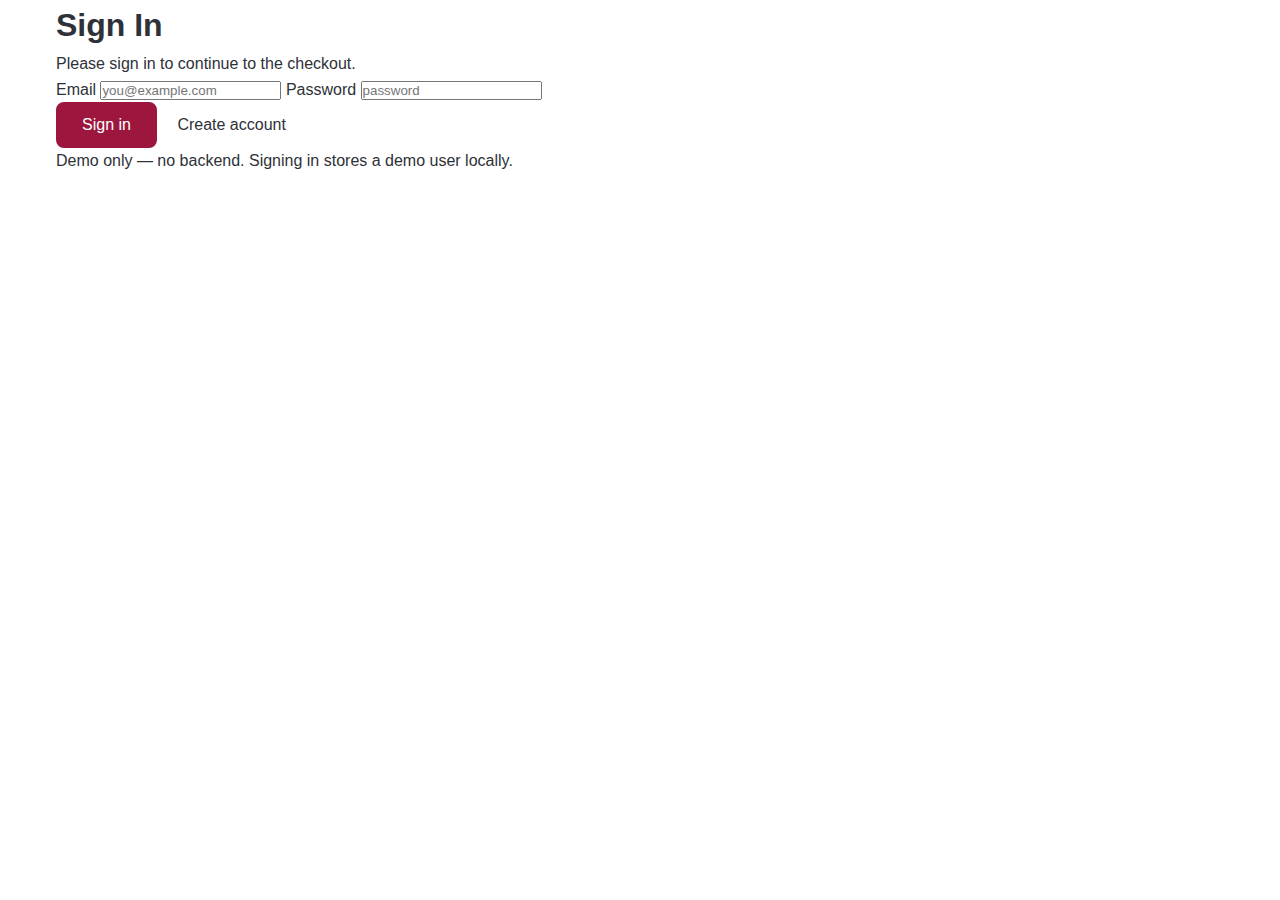
<file: login.html>
<!doctype html>
<html lang="en">
<head>
  <meta charset="utf-8">
  <meta name="viewport" content="width=device-width,initial-scale=1">
  <title>Sign In - Yeesha Bags</title>
  <link rel="stylesheet" href="css/style.css">
</head>
<body>
  <main class="auth-page container">
    <div class="auth-card">
      <h1>Sign In</h1>
      <p class="lead">Please sign in to continue to the checkout.</p>

      <form id="loginForm" class="auth-form">
        <label>
          Email
          <input type="email" id="email" required placeholder="you@example.com">
        </label>
        <label>
          Password
          <input type="password" id="password" required placeholder="password">
        </label>
        <div class="auth-actions">
          <button type="submit" class="btn btn-primary">Sign in</button>
          <a href="signup.html" class="btn btn-ghost">Create account</a>
        </div>
      </form>

      <p class="auth-footer-note">Demo only — no backend. Signing in stores a demo user locally.</p>
    </div>
  </main>

  <script>
    (function(){
      const qs = new URLSearchParams(location.search);
      const next = qs.get('next') || 'index.html';

      // If already logged in, redirect
      try {
        if (localStorage.getItem('user') || sessionStorage.getItem('user')) {
          location.href = next;
        }
      } catch(e) {}

      document.getElementById('loginForm').addEventListener('submit', function(e){
        e.preventDefault();
        const email = document.getElementById('email').value.trim();
        const password = document.getElementById('password').value.trim();
        if (!email || !password) return alert('Enter email and password');

        // Simple demo auth: store user; in real app validate credentials server-side
        const user = { id: 'user-'+Date.now(), email: email, name: email.split('@')[0] };
        try { localStorage.setItem('user', JSON.stringify(user)); } catch(e) {}

        location.href = next;
      });
    })();
  </script>
</body>
</html>
</file>
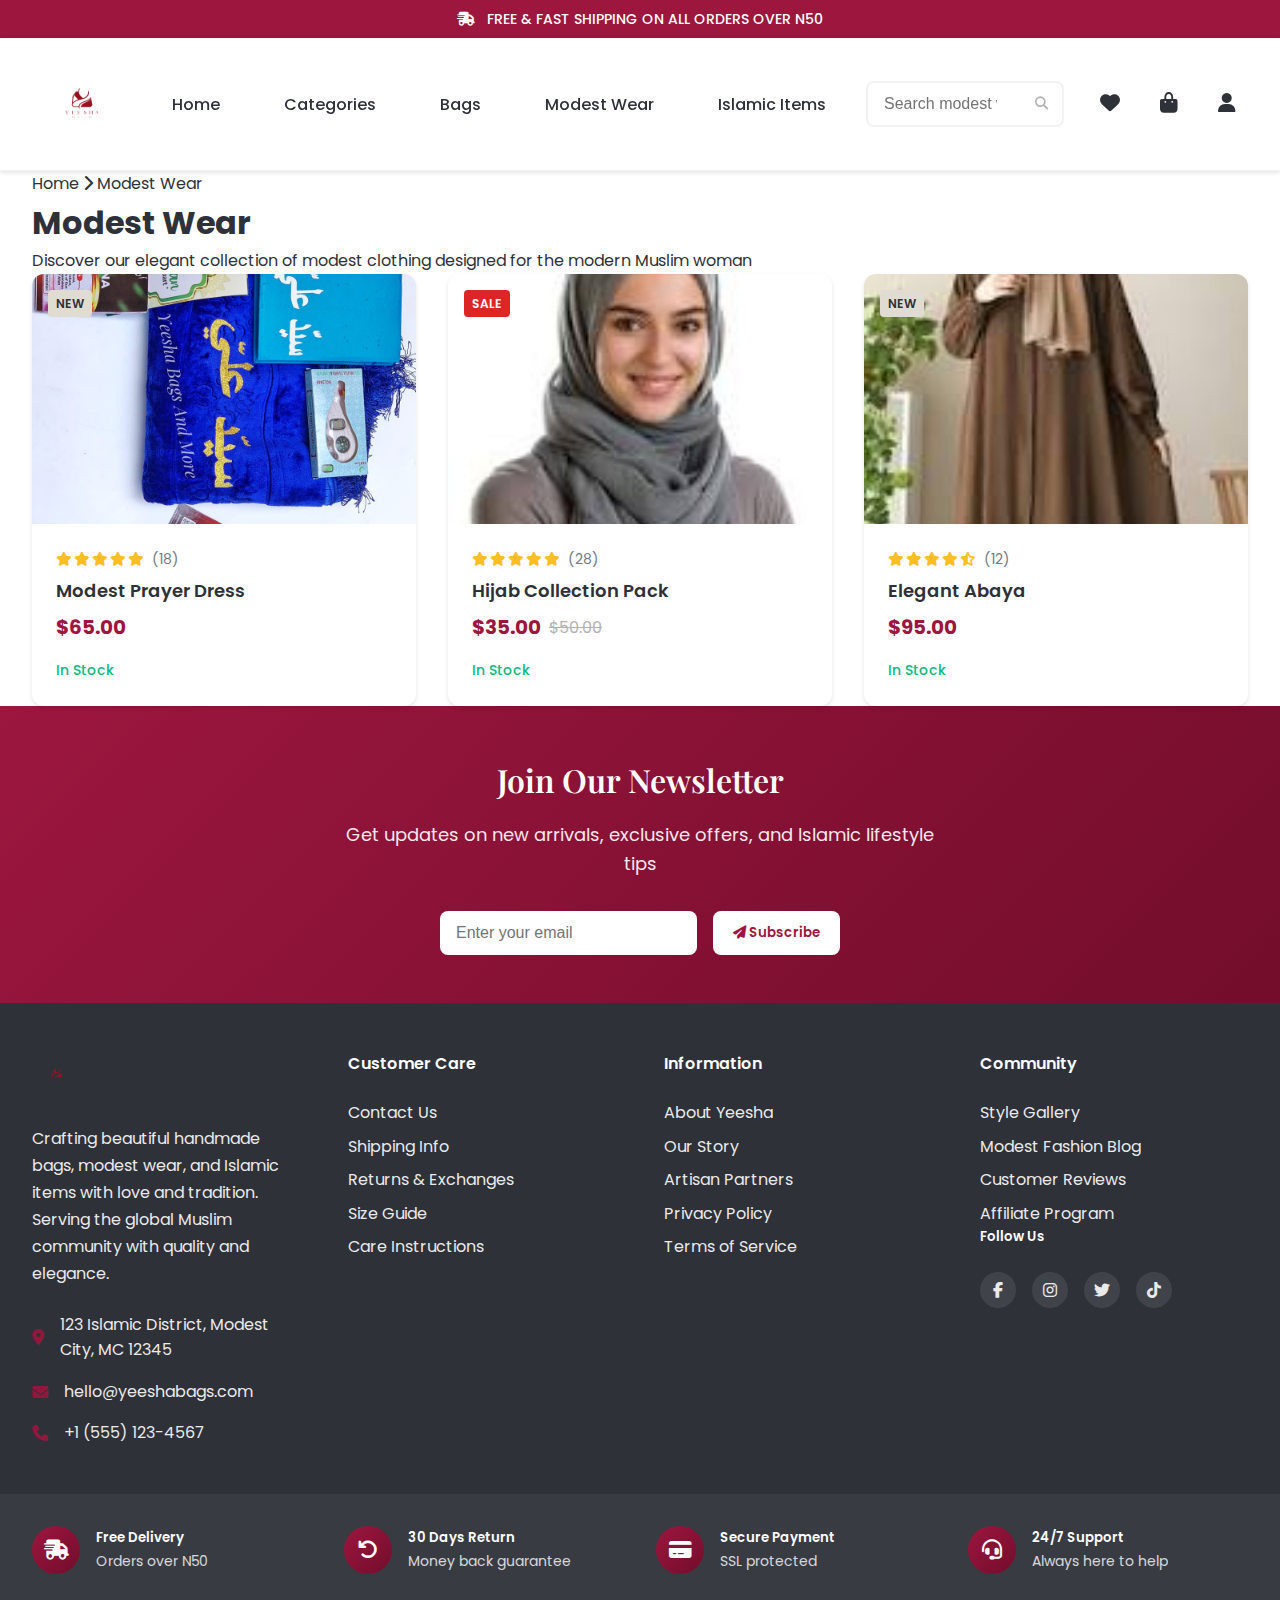
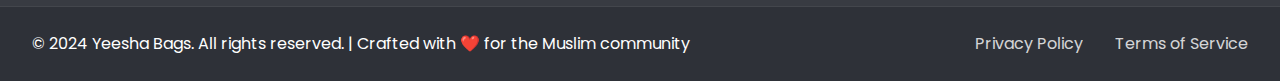
<file: modest-wear.html>
<!DOCTYPE html>
<html lang="en">
<head>
    <meta charset="UTF-8">
    <meta name="viewport" content="width=device-width, initial-scale=1.0">
    <title>Modest Wear - Yeesha Bags | Islamic Clothing & Prayer Dresses</title>
    <meta name="description" content="Shop our collection of modest wear at Yeesha Bags. Beautiful prayer dresses, hijabs, and Islamic clothing designed for the modern Muslim woman.">
    
    <!-- Fonts -->
    <link rel="preconnect" href="https://fonts.googleapis.com">
    <link rel="preconnect" href="https://fonts.gstatic.com" crossorigin>
    <link href="https://fonts.googleapis.com/css2?family=Poppins:ital,wght@0,100;0,200;0,300;0,400;0,500;0,600;0,700;0,800;0,900;1,100;1,200;1,300;1,400;1,500;1,600;1,700;1,800;1,900&family=Playfair+Display:ital,wght@0,400..900;1,400..900&display=swap" rel="stylesheet">
    
    <!-- Font Awesome -->
    <link href="https://cdnjs.cloudflare.com/ajax/libs/font-awesome/6.4.0/css/all.min.css" rel="stylesheet">
    
    <!-- Custom CSS -->
    <link rel="stylesheet" href="css/style.css">
    <link rel="stylesheet" href="css/responsive.css">
</head>
<body>
    <!-- Top Banner -->
    <div class="top-banner">
        <div class="container">
            <p>
                <i class="fas fa-shipping-fast"></i>
                FREE & FAST SHIPPING ON ALL ORDERS OVER N50
            </p>
        </div>
    </div>

    <!-- Header -->
    <header class="header">
        <div class="container">
            <div class="header-content">
                <!-- Logo -->
                <div class="logo">
                    <a href="index.html" data-testid="logo-link">
                        <img src="attached_assets/logo.png"  
                             alt="Yeesha Bags" 
                             class="logo-img"
                             data-testid="logo-image">
                    </a>
                </div>

                <!-- Navigation -->
                <nav class="nav" id="nav">
                    <ul class="nav-list">
                        <li><a href="index.html" data-testid="nav-home">Home</a></li>
                        <li><a href="categories.html" data-testid="nav-categories">Categories</a></li>
                        <li><a href="bags.html" data-testid="nav-bags">Bags</a></li>
                        <li><a href="modest-wear.html" class="active" data-testid="nav-modest-wear">Modest Wear</a></li>
                        <li><a href="islamic-items.html" data-testid="nav-islamic-items">Islamic Items</a></li>
                    </ul>
                </nav>

                <!-- Search Bar -->
                <div class="search-bar">
                    <form class="search-form" id="searchForm">
                        <input type="search" 
                               id="searchInput" 
                               placeholder="Search modest wear..." 
                               data-testid="search-input">
                        <button type="submit" data-testid="search-button">
                            <i class="fas fa-search"></i>
                        </button>
                    </form>
                </div>

                <!-- Action Buttons -->
                <div class="header-actions">
                    <!-- Wishlist -->
                    <a href="wishlist.html" class="action-btn" data-testid="wishlist-link">
                        <i class="fas fa-heart"></i>
                        <span class="badge" id="wishlistCount">0</span>
                    </a>

                    <!-- Cart -->
                    <a href="cart.html" class="action-btn" data-testid="cart-link">
                        <i class="fas fa-shopping-bag"></i>
                        <span class="badge" id="cartCount">0</span>
                    </a>

                    <!-- Profile -->
                    <a href="profile.html" class="action-btn" data-testid="profile-link">
                        <i class="fas fa-user"></i>
                    </a>

                    <!-- Mobile Menu Toggle -->
                    <button class="mobile-menu-toggle" id="mobileMenuToggle" data-testid="mobile-menu-toggle">
                        <i class="fas fa-bars"></i>
                    </button>
                </div>
            </div>

            <!-- Mobile Menu -->
            <div class="mobile-menu" id="mobileMenu">
                <!-- Mobile Search -->
                <div class="mobile-search">
                    <form class="search-form">
                        <input type="search" placeholder="Search modest wear..." data-testid="mobile-search-input">
                        <button type="submit" data-testid="mobile-search-button">
                            <i class="fas fa-search"></i>
                        </button>
                    </form>
                </div>

                <!-- Mobile Navigation -->
                <nav class="mobile-nav">
                    <ul>
                        <li><a href="index.html" data-testid="mobile-nav-home"><i class="fas fa-home"></i> Home</a></li>
                        <li><a href="categories.html" data-testid="mobile-nav-categories"><i class="fas fa-th-large"></i> Categories</a></li>
                        <li><a href="bags.html" data-testid="mobile-nav-bags"><i class="fas fa-shopping-bag"></i> Bags</a></li>
                        <li><a href="modest-wear.html" class="active" data-testid="mobile-nav-modest-wear"><i class="fas fa-tshirt"></i> Modest Wear</a></li>
                        <li><a href="islamic-items.html" data-testid="mobile-nav-islamic-items"><i class="fas fa-star-and-crescent"></i> Islamic Items</a></li>
                    </ul>
                </nav>
            </div>
        </div>
    </header>

    <!-- Main Content -->
    <main>
        <!-- Breadcrumb -->
        <div class="breadcrumb">
            <div class="container">
                <nav class="breadcrumb-nav">
                    <a href="index.html" data-testid="breadcrumb-home">Home</a>
                    <i class="fas fa-chevron-right"></i>
                    <span>Modest Wear</span>
                </nav>
            </div>
        </div>

        <!-- Page Header -->
        <section class="page-header">
            <div class="container">
                <div class="page-header-content">
                    <h1>Modest Wear</h1>
                    <p>Discover our elegant collection of modest clothing designed for the modern Muslim woman</p>
                </div>
            </div>
        </section>

        <!-- Products Section -->
        <section class="products-section">
            <div class="container">
                <div class="products-layout">
                    <!-- Products Grid -->
                    <div class="products-grid" id="modestWearProductsGrid" data-category="modest-wear">
                        <!-- Products will be populated by JavaScript -->
                    </div>
                </div>
            </div>
        </section>
    </main>

    <!-- Footer -->
    <footer class="footer">
        <!-- Newsletter Section -->
        <div class="newsletter">
            <div class="container">
                <div class="newsletter-content">
                    <h3>Join Our Newsletter</h3>
                    <p>Get updates on new arrivals, exclusive offers, and Islamic lifestyle tips</p>
                    <form class="newsletter-form" id="newsletterForm">
                        <input type="email" 
                               placeholder="Enter your email" 
                               required 
                               data-testid="newsletter-email">
                        <button type="submit" data-testid="newsletter-subscribe">
                            <i class="fas fa-paper-plane"></i>
                            Subscribe
                        </button>
                    </form>
                </div>
            </div>
        </div>

        <!-- Main Footer -->
        <div class="footer-main">
            <div class="container">
                <div class="footer-grid">
                    <!-- Company Info -->
                     <div class="footer-section">
                        <img src="attached_assets/logo.png" 
                             alt="Yeesha Bags" 
                             class="footer-logo"
                             data-testid="footer-logo">
                        <p>Crafting beautiful handmade bags, modest wear, and Islamic items with love and tradition. 
                           Serving the global Muslim community with quality and elegance.</p>
                        <div class="contact-info">
                            <div class="contact-item">
                                <i class="fas fa-map-marker-alt"></i>
                                <span>123 Islamic District, Modest City, MC 12345</span>
                            </div>
                            <div class="contact-item">
                                <i class="fas fa-envelope"></i>
                                <span>hello@yeeshabags.com</span>
                            </div>
                            <div class="contact-item">
                                <i class="fas fa-phone"></i>
                                <span>+1 (555) 123-4567</span>
                            </div>
                        </div>
                    </div>

                    <!-- Customer Care -->
                    <div class="footer-section">
                        <h4>Customer Care</h4>
                        <ul>
                            <li><a href="#">Contact Us</a></li>
                            <li><a href="#">Shipping Info</a></li>
                            <li><a href="#">Returns & Exchanges</a></li>
                            <li><a href="#">Size Guide</a></li>
                            <li><a href="#">Care Instructions</a></li>
                        </ul>
                    </div>

                    <!-- Information -->
                    <div class="footer-section">
                        <h4>Information</h4>
                        <ul>
                            <li><a href="#">About Yeesha</a></li>
                            <li><a href="#">Our Story</a></li>
                            <li><a href="#">Artisan Partners</a></li>
                            <li><a href="#">Privacy Policy</a></li>
                            <li><a href="#">Terms of Service</a></li>
                        </ul>
                    </div>

                    <!-- Community -->
                    <div class="footer-section">
                        <h4>Community</h4>
                        <ul>
                            <li><a href="#">Style Gallery</a></li>
                            <li><a href="#">Modest Fashion Blog</a></li>
                            <li><a href="#">Customer Reviews</a></li>
                            <li><a href="#">Affiliate Program</a></li>
                        </ul>
                        <div class="social-media">
                            <h5>Follow Us</h5>
                            <div class="social-links">
                                <a href="#" data-testid="social-facebook"><i class="fab fa-facebook-f"></i></a>
                                <a href="#" data-testid="social-instagram"><i class="fab fa-instagram"></i></a>
                                <a href="#" data-testid="social-twitter"><i class="fab fa-twitter"></i></a>
                                <a href="#" data-testid="social-tiktok"><i class="fab fa-tiktok"></i></a>
                            </div>
                        </div>
                    </div>
                </div>
            </div>
        </div>

        <!-- Trust Indicators -->
        <div class="trust-indicators">
            <div class="container">
                <div class="trust-grid">
                    <div class="trust-item">
                        <div class="trust-icon">
                            <i class="fas fa-shipping-fast"></i>
                        </div>
                        <div class="trust-text">
                            <h5>Free Delivery</h5>
                            <p>Orders over N50</p>
                        </div>
                    </div>
                    <div class="trust-item">
                        <div class="trust-icon">
                            <i class="fas fa-undo"></i>
                        </div>
                        <div class="trust-text">
                            <h5>30 Days Return</h5>
                            <p>Money back guarantee</p>
                        </div>
                    </div>
                    <div class="trust-item">
                        <div class="trust-icon">
                            <i class="fas fa-credit-card"></i>
                        </div>
                        <div class="trust-text">
                            <h5>Secure Payment</h5>
                            <p>SSL protected</p>
                        </div>
                    </div>
                    <div class="trust-item">
                        <div class="trust-icon">
                            <i class="fas fa-headset"></i>
                        </div>
                        <div class="trust-text">
                            <h5>24/7 Support</h5>
                            <p>Always here to help</p>
                        </div>
                    </div>
                </div>
            </div>
        </div>

        <!-- Copyright -->
        <div class="footer-bottom">
            <div class="container">
                <div class="footer-bottom-content">
                    <p>© 2024 Yeesha Bags. All rights reserved. | Crafted with ❤️ for the Muslim community</p>
                    <div class="footer-links">
                        <a href="#">Privacy Policy</a>
                        <a href="#">Terms of Service</a>
                    </div>
                </div>
            </div>
        </div>
    </footer>

    <!-- Shopping Cart Modal -->
    <div class="cart-modal" id="cartModal">
        <div class="cart-modal-content">
            <div class="cart-modal-header">
                <h3><i class="fas fa-shopping-cart"></i> Shopping Cart</h3>
                <button class="close-modal" id="closeCartModal" data-testid="close-cart">
                    <i class="fas fa-times"></i>
                </button>
            </div>
            <div class="cart-modal-body" id="cartModalBody">
                <!-- Cart content will be populated by JavaScript -->
            </div>
        </div>
    </div>

    <!-- Scripts -->
    <script src="js/data.js"></script>
    <script src="js/main.js"></script>
    <script>
        // Category-specific initialization
        document.addEventListener('DOMContentLoaded', function() {
            loadModestWearProducts();
        });
        
        function loadModestWearProducts() {
            const grid = document.getElementById('modestWearProductsGrid');
            if (!grid) return;
            
            const products = window.YeeshaData.getProductsByCategory('modest-wear');
            renderProducts(products, grid);
        }
    </script>
</body>
</html>
</file>
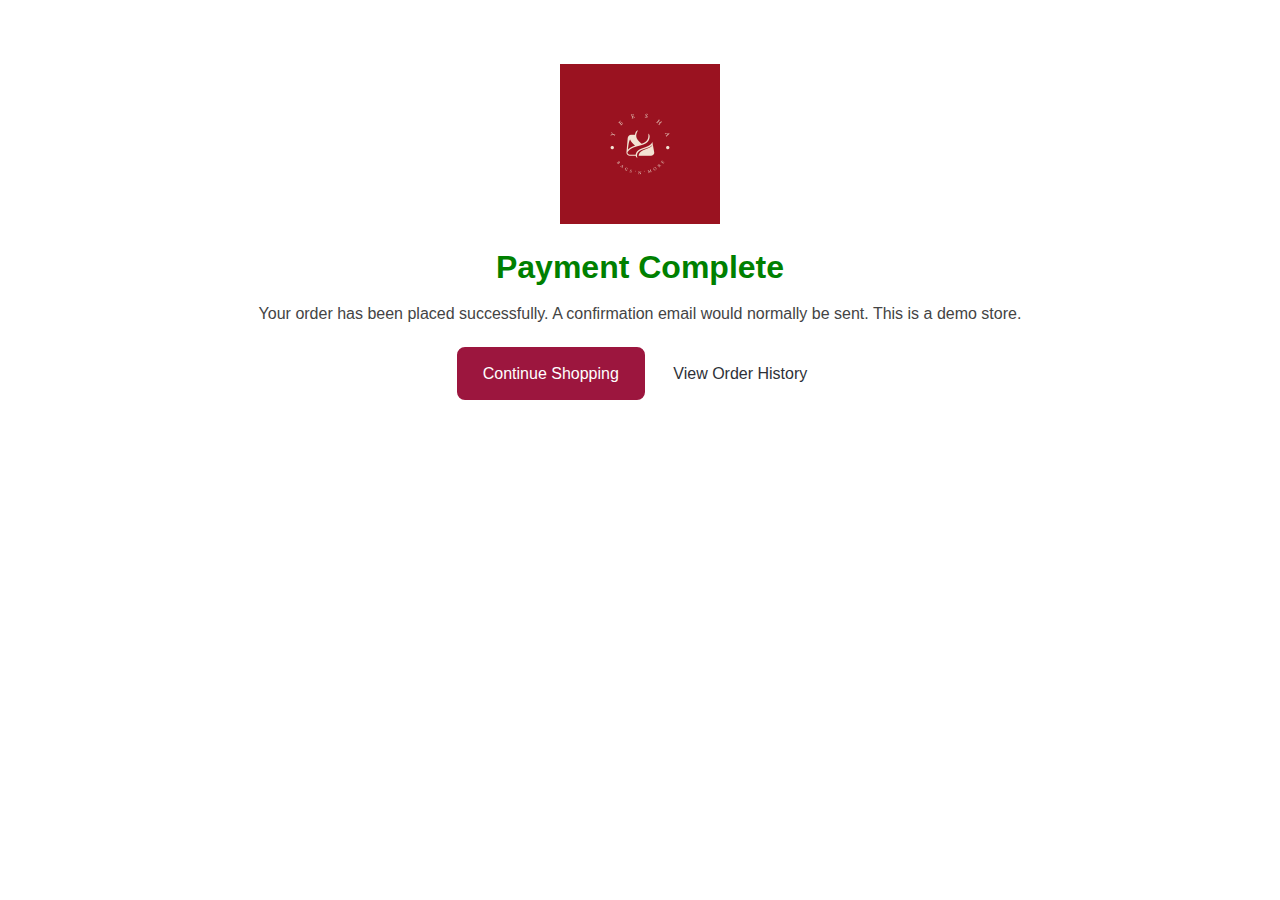
<file: order-success.html>
<!doctype html>
<html lang="en">
  <head>
    <meta charset="utf-8" />
    <meta name="viewport" content="width=device-width, initial-scale=1" />
    <title>Order Success — YeeshaStore</title>
    <link rel="stylesheet" href="css/style.css">
  </head>
  <body>
    <main style="max-width:820px;margin:48px auto;padding:16px;text-align:center;">
      <img src="attached_assets/redlogo.jpg" alt="logo" style="max-width:160px;margin:0 auto 18px;display:block;">
      <h1 style="color:green;margin-bottom:8px;">Payment Complete</h1>
      <p style="color:#444;margin-bottom:20px;">Your order has been placed successfully. A confirmation email would normally be sent. This is a demo store.</p>
      <a href="index.html" class="btn btn-primary" style="display:inline-block;margin-right:8px;">Continue Shopping</a>
      <a href="order-history.html" class="btn btn-ghost">View Order History</a>
    </main>
  </body>
</html>
</file>
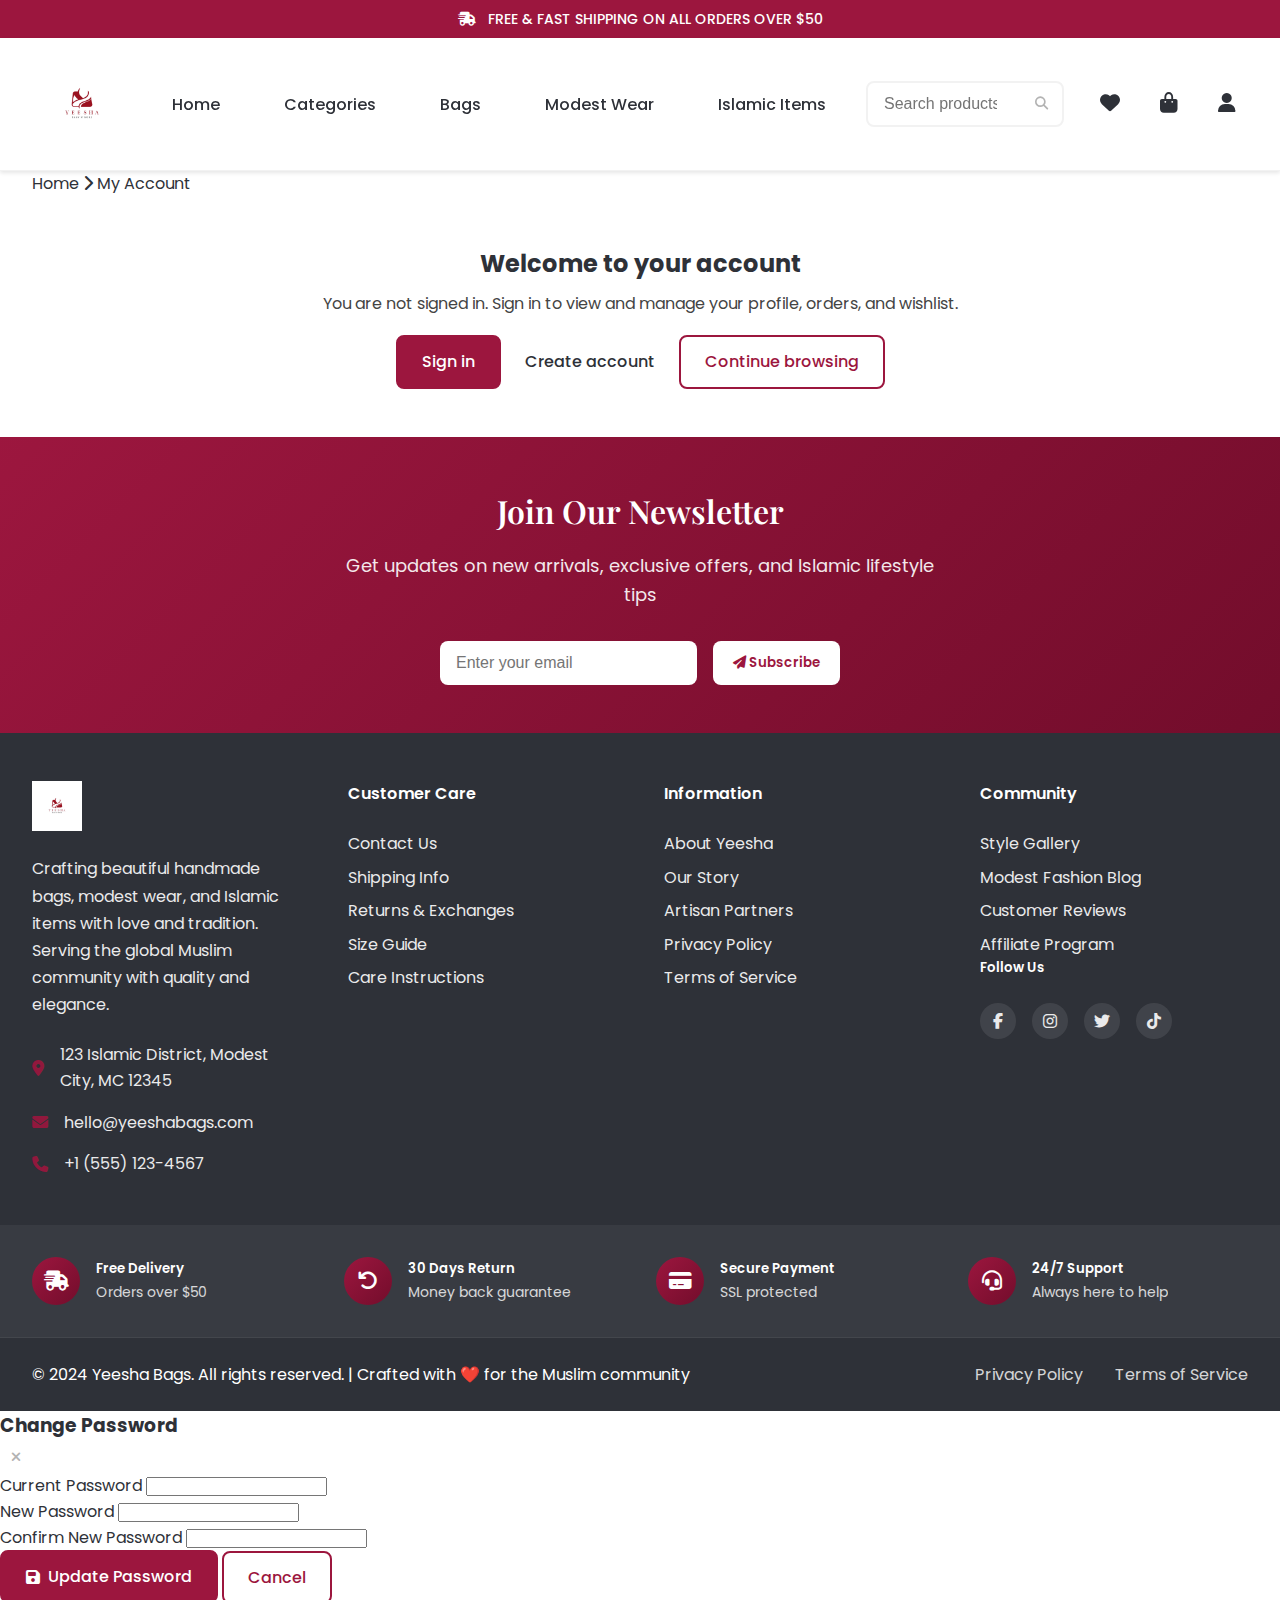
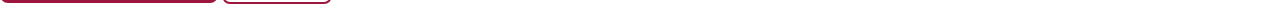
<file: profile.html>
<!DOCTYPE html>
<html lang="en">
<head>
    <meta charset="UTF-8">
    <meta name="viewport" content="width=device-width, initial-scale=1.0">
    <title>My Profile - Yeesha Bags | Account Settings</title>
    <meta name="description" content="Manage your account settings, personal information, and preferences at Yeesha Bags. Update your profile for a personalized shopping experience.">
    
    <!-- Fonts -->
    <link rel="preconnect" href="https://fonts.googleapis.com">
    <link rel="preconnect" href="https://fonts.gstatic.com" crossorigin>
    <link href="https://fonts.googleapis.com/css2?family=Poppins:ital,wght@0,100;0,200;0,300;0,400;0,500;0,600;0,700;0,800;0,900;1,100;1,200;1,300;1,400;1,500;1,600;1,700;1,800;1,900&family=Playfair+Display:ital,wght@0,400..900;1,400..900&display=swap" rel="stylesheet">
    
    <!-- Font Awesome -->
    <link href="https://cdnjs.cloudflare.com/ajax/libs/font-awesome/6.4.0/css/all.min.css" rel="stylesheet">
    
    <!-- Custom CSS -->
    <link rel="stylesheet" href="css/style.css">
    <link rel="stylesheet" href="css/responsive.css">
</head>
<body>
    <!-- Top Banner -->
    <div class="top-banner">
        <div class="container">
            <p>
                <i class="fas fa-shipping-fast"></i>
                FREE & FAST SHIPPING ON ALL ORDERS OVER $50
            </p>
        </div>
    </div>

    <!-- Header -->
    <header class="header">
        <div class="container">
            <div class="header-content">
                <!-- Logo -->
                <div class="logo">
                    <a href="index.html" data-testid="logo-link">
                        <img src="attached_assets/WhatsApp Image 2025-09-27 at 10.21.06_dce43217_1759046114384.jpg" 
                             alt="Yeesha Bags" 
                             class="logo-img"
                             data-testid="logo-image">
                    </a>
                </div>

                <!-- Navigation -->
                <nav class="nav" id="nav">
                    <ul class="nav-list">
                        <li><a href="index.html" data-testid="nav-home">Home</a></li>
                        <li><a href="categories.html" data-testid="nav-categories">Categories</a></li>
                        <li><a href="bags.html" data-testid="nav-bags">Bags</a></li>
                        <li><a href="modest-wear.html" data-testid="nav-modest-wear">Modest Wear</a></li>
                        <li><a href="islamic-items.html" data-testid="nav-islamic-items">Islamic Items</a></li>
                    </ul>
                </nav>

                <!-- Search Bar -->
                <div class="search-bar">
                    <form class="search-form" id="searchForm">
                        <input type="search" 
                               id="searchInput" 
                               placeholder="Search products..." 
                               data-testid="search-input">
                        <button type="submit" data-testid="search-button">
                            <i class="fas fa-search"></i>
                        </button>
                    </form>
                </div>

                <!-- Action Buttons -->
                <div class="header-actions">
                    <!-- Wishlist -->
                    <a href="wishlist.html" class="action-btn" data-testid="wishlist-link">
                        <i class="fas fa-heart"></i>
                        <span class="badge" id="wishlistCount">0</span>
                    </a>

                    <!-- Cart -->
                    <a href="cart.html" class="action-btn" data-testid="cart-link">
                        <i class="fas fa-shopping-bag"></i>
                        <span class="badge" id="cartCount">0</span>
                    </a>

                    <!-- Profile -->
                    <a href="profile.html" class="action-btn active" data-testid="profile-link">
                        <i class="fas fa-user"></i>
                    </a>

                    <!-- Mobile Menu Toggle -->
                    <button class="mobile-menu-toggle" id="mobileMenuToggle" data-testid="mobile-menu-toggle">
                        <i class="fas fa-bars"></i>
                    </button>
                </div>
            </div>

            <!-- Mobile Menu -->
            <div class="mobile-menu" id="mobileMenu">
                <!-- Mobile Search -->
                <div class="mobile-search">
                    <form class="search-form">
                        <input type="search" placeholder="Search products..." data-testid="mobile-search-input">
                        <button type="submit" data-testid="mobile-search-button">
                            <i class="fas fa-search"></i>
                        </button>
                    </form>
                </div>

                <!-- Mobile Navigation -->
                <nav class="mobile-nav">
                    <ul>
                        <li><a href="index.html" data-testid="mobile-nav-home"><i class="fas fa-home"></i> Home</a></li>
                        <li><a href="categories.html" data-testid="mobile-nav-categories"><i class="fas fa-th-large"></i> Categories</a></li>
                        <li><a href="bags.html" data-testid="mobile-nav-bags"><i class="fas fa-shopping-bag"></i> Bags</a></li>
                        <li><a href="modest-wear.html" data-testid="mobile-nav-modest-wear"><i class="fas fa-tshirt"></i> Modest Wear</a></li>
                        <li><a href="islamic-items.html" data-testid="mobile-nav-islamic-items"><i class="fas fa-star-and-crescent"></i> Islamic Items</a></li>
                    </ul>
                </nav>
            </div>
        </div>
    </header>

    <!-- Main Content -->
    <main>
        <!-- Breadcrumb -->
        <div class="breadcrumb">
            <div class="container">
                <nav class="breadcrumb-nav">
                    <a href="index.html" data-testid="breadcrumb-home">Home</a>
                    <i class="fas fa-chevron-right"></i>
                    <span>My Account</span>
                </nav>
            </div>
        </div>

        <!-- Account Layout -->
        <section class="account-section">
            <div class="container">
                <div class="account-layout">
                    <!-- Account Sidebar -->
                    <div class="account-sidebar">
                        <div class="account-info">
                            <div class="avatar" id="userAvatar">
                                <img id="avatarImage" src="" alt="Profile Picture" style="display: none;">
                                <i class="fas fa-user" id="avatarIcon"></i>
                            </div>
                            <div class="user-info">
                                <h3 id="userName">Amina Johnson</h3>
                                <p id="userEmail">amina.johnson@email.com</p>
                            </div>
                        </div>
                        
                        <nav class="account-nav">
                            <ul>
                                <li><a href="profile.html" class="active" data-testid="nav-profile"><i class="fas fa-user"></i> Profile</a></li>
                                <li><a href="order-history.html" data-testid="nav-orders"><i class="fas fa-box"></i> Order History</a></li>
                                <li><a href="wishlist.html" data-testid="nav-wishlist"><i class="fas fa-heart"></i> Wishlist</a></li>
                                <li><a href="#" data-testid="nav-addresses"><i class="fas fa-map-marker-alt"></i> Addresses</a></li>
                                <li><a href="#" data-testid="nav-payment"><i class="fas fa-credit-card"></i> Payment Methods</a></li>
                                <li><a href="#" data-testid="nav-logout"><i class="fas fa-sign-out-alt"></i> Logout</a></li>
                            </ul>
                        </nav>
                    </div>

                    <!-- Profile Content -->
                    <div class="account-content">
                        <div class="content-header">
                            <h1>My Profile</h1>
                            <p>Manage your account information and preferences</p>
                        </div>

                        <!-- Profile Form -->
                        <form class="profile-form" id="profileForm">
                            <!-- Personal Information -->
                            <div class="form-section">
                                <h2>Personal Information</h2>
                                <div class="form-row">
                                    <div class="form-group">
                                        <label for="firstName">First Name</label>
                                        <input type="text" id="firstName" name="firstName" value="Amina" data-testid="first-name">
                                    </div>
                                    <div class="form-group">
                                        <label for="lastName">Last Name</label>
                                        <input type="text" id="lastName" name="lastName" value="Johnson" data-testid="last-name">
                                    </div>
                                </div>
                                <div class="form-group">
                                    <label for="email">Email Address</label>
                                    <input type="email" id="email" name="email" value="amina.johnson@email.com" data-testid="email">
                                </div>
                                <div class="form-group">
                                    <label for="phone">Phone Number</label>
                                    <input type="tel" id="phone" name="phone" value="+1 (555) 123-4567" data-testid="phone">
                                </div>
                                <div class="form-group">
                                    <label for="dateOfBirth">Date of Birth</label>
                                    <input type="date" id="dateOfBirth" name="dateOfBirth" value="1990-05-15" data-testid="date-of-birth">
                                </div>
                            </div>

                            <!-- Profile Picture -->
                            <div class="form-section">
                                <h2>Profile Picture</h2>
                                <div class="profile-picture-upload">
                                    <div class="current-picture">
                                        <div class="picture-preview" id="picturePreview">
                                            <i class="fas fa-user"></i>
                                        </div>
                                    </div>
                                    <div class="upload-controls">
                                        <input type="file" id="profilePicture" name="profilePicture" accept="image/*" style="display: none;" data-testid="profile-picture">
                                        <button type="button" class="btn btn-outline" id="uploadPictureBtn" data-testid="upload-picture">
                                            <i class="fas fa-upload"></i>
                                            Upload Picture
                                        </button>
                                        <button type="button" class="btn btn-ghost" id="removePictureBtn" data-testid="remove-picture">
                                            <i class="fas fa-trash"></i>
                                            Remove Picture
                                        </button>
                                    </div>
                                </div>
                            </div>

                            <!-- Preferences -->
                            <div class="form-section">
                                <h2>Preferences</h2>
                                <div class="form-group">
                                    <label for="preferredLanguage">Preferred Language</label>
                                    <select id="preferredLanguage" name="preferredLanguage" data-testid="preferred-language">
                                        <option value="en">English</option>
                                        <option value="ar">العربية (Arabic)</option>
                                        <option value="ur">اردو (Urdu)</option>
                                        <option value="tr">Türkçe (Turkish)</option>
                                        <option value="fr">Français (French)</option>
                                    </select>
                                </div>
                                <div class="form-group">
                                    <label for="currency">Preferred Currency</label>
                                    <select id="currency" name="currency" data-testid="currency">
                                        <option value="USD">USD - US Dollar</option>
                                        <option value="EUR">EUR - Euro</option>
                                        <option value="GBP">GBP - British Pound</option>
                                        <option value="CAD">CAD - Canadian Dollar</option>
                                        <option value="AUD">AUD - Australian Dollar</option>
                                    </select>
                                </div>
                                <div class="checkbox-group">
                                    <input type="checkbox" id="emailNotifications" name="emailNotifications" checked data-testid="email-notifications">
                                    <label for="emailNotifications">Receive email notifications about new products and offers</label>
                                </div>
                                <div class="checkbox-group">
                                    <input type="checkbox" id="smsNotifications" name="smsNotifications" data-testid="sms-notifications">
                                    <label for="smsNotifications">Receive SMS notifications about order updates</label>
                                </div>
                                <div class="checkbox-group">
                                    <input type="checkbox" id="newsletterSubscription" name="newsletterSubscription" checked data-testid="newsletter-subscription">
                                    <label for="newsletterSubscription">Subscribe to our newsletter for Islamic lifestyle tips</label>
                                </div>
                            </div>

                            <!-- Security Settings -->
                            <div class="form-section">
                                <h2>Security Settings</h2>
                                <div class="security-options">
                                    <div class="security-item">
                                        <div class="security-info">
                                            <h4>Password</h4>
                                            <p>Last updated 3 months ago</p>
                                        </div>
                                        <button type="button" class="btn btn-outline" id="changePasswordBtn" data-testid="change-password">
                                            Change Password
                                        </button>
                                    </div>
                                    <div class="security-item">
                                        <div class="security-info">
                                            <h4>Two-Factor Authentication</h4>
                                            <p>Add an extra layer of security to your account</p>
                                        </div>
                                        <button type="button" class="btn btn-outline" id="setup2FABtn" data-testid="setup-2fa">
                                            Setup 2FA
                                        </button>
                                    </div>
                                    <div class="security-item">
                                        <div class="security-info">
                                            <h4>Login Sessions</h4>
                                            <p>Manage your active sessions across devices</p>
                                        </div>
                                        <button type="button" class="btn btn-outline" id="manageSessionsBtn" data-testid="manage-sessions">
                                            Manage Sessions
                                        </button>
                                    </div>
                                </div>
                            </div>

                            <!-- Address Book -->
                            <div class="form-section">
                                <h2>Default Address</h2>
                                <div class="address-preview" id="defaultAddress">
                                    <div class="address-info">
                                        <h4>Home Address</h4>
                                        <p>123 Islamic District<br>
                                           Modest City, MC 12345<br>
                                           United States</p>
                                    </div>
                                    <button type="button" class="btn btn-outline" id="editAddressBtn" data-testid="edit-address">
                                        <i class="fas fa-edit"></i>
                                        Edit
                                    </button>
                                </div>
                                <a href="#" class="manage-addresses-link" data-testid="manage-addresses">
                                    <i class="fas fa-map-marker-alt"></i>
                                    Manage all addresses
                                </a>
                            </div>

                            <!-- Form Actions -->
                            <div class="form-actions">
                                <button type="submit" class="btn btn-primary" data-testid="save-profile">
                                    <i class="fas fa-save"></i>
                                    Save Changes
                                </button>
                                <button type="button" class="btn btn-outline" id="cancelChanges" data-testid="cancel-changes">
                                    Cancel
                                </button>
                            </div>
                        </form>

                        <!-- Quick Stats -->
                        <div class="profile-stats">
                            <h2>Account Summary</h2>
                            <div class="stats-grid">
                                <div class="stat-item">
                                    <div class="stat-icon">
                                        <i class="fas fa-box"></i>
                                    </div>
                                    <div class="stat-info">
                                        <h3 id="totalOrders">5</h3>
                                        <p>Total Orders</p>
                                    </div>
                                </div>
                                <div class="stat-item">
                                    <div class="stat-icon">
                                        <i class="fas fa-heart"></i>
                                    </div>
                                    <div class="stat-info">
                                        <h3 id="wishlistItems">3</h3>
                                        <p>Wishlist Items</p>
                                    </div>
                                </div>
                                <div class="stat-item">
                                    <div class="stat-icon">
                                        <i class="fas fa-star"></i>
                                    </div>
                                    <div class="stat-info">
                                        <h3 id="reviewsWritten">8</h3>
                                        <p>Reviews Written</p>
                                    </div>
                                </div>
                                <div class="stat-item">
                                    <div class="stat-icon">
                                        <i class="fas fa-calendar"></i>
                                    </div>
                                    <div class="stat-info">
                                        <h3 id="memberSince">2023</h3>
                                        <p>Member Since</p>
                                    </div>
                                </div>
                            </div>
                        </div>
                    </div>
                </div>
            </div>
        </section>
    </main>

    <!-- Footer -->
    <footer class="footer">
        <!-- Newsletter Section -->
        <div class="newsletter">
            <div class="container">
                <div class="newsletter-content">
                    <h3>Join Our Newsletter</h3>
                    <p>Get updates on new arrivals, exclusive offers, and Islamic lifestyle tips</p>
                    <form class="newsletter-form" id="newsletterForm">
                        <input type="email" 
                               placeholder="Enter your email" 
                               required 
                               data-testid="newsletter-email">
                        <button type="submit" data-testid="newsletter-subscribe">
                            <i class="fas fa-paper-plane"></i>
                            Subscribe
                        </button>
                    </form>
                </div>
            </div>
        </div>

        <!-- Main Footer -->
        <div class="footer-main">
            <div class="container">
                <div class="footer-grid">
                    <!-- Company Info -->
                    <div class="footer-section">
                        <img src="attached_assets/WhatsApp Image 2025-09-27 at 10.21.06_dce43217_1759046114384.jpg" 
                             alt="Yeesha Bags" 
                             class="footer-logo"
                             data-testid="footer-logo">
                        <p>Crafting beautiful handmade bags, modest wear, and Islamic items with love and tradition. 
                           Serving the global Muslim community with quality and elegance.</p>
                        <div class="contact-info">
                            <div class="contact-item">
                                <i class="fas fa-map-marker-alt"></i>
                                <span>123 Islamic District, Modest City, MC 12345</span>
                            </div>
                            <div class="contact-item">
                                <i class="fas fa-envelope"></i>
                                <span>hello@yeeshabags.com</span>
                            </div>
                            <div class="contact-item">
                                <i class="fas fa-phone"></i>
                                <span>+1 (555) 123-4567</span>
                            </div>
                        </div>
                    </div>

                    <!-- Customer Care -->
                    <div class="footer-section">
                        <h4>Customer Care</h4>
                        <ul>
                            <li><a href="#">Contact Us</a></li>
                            <li><a href="#">Shipping Info</a></li>
                            <li><a href="#">Returns & Exchanges</a></li>
                            <li><a href="#">Size Guide</a></li>
                            <li><a href="#">Care Instructions</a></li>
                        </ul>
                    </div>

                    <!-- Information -->
                    <div class="footer-section">
                        <h4>Information</h4>
                        <ul>
                            <li><a href="#">About Yeesha</a></li>
                            <li><a href="#">Our Story</a></li>
                            <li><a href="#">Artisan Partners</a></li>
                            <li><a href="#">Privacy Policy</a></li>
                            <li><a href="#">Terms of Service</a></li>
                        </ul>
                    </div>

                    <!-- Community -->
                    <div class="footer-section">
                        <h4>Community</h4>
                        <ul>
                            <li><a href="#">Style Gallery</a></li>
                            <li><a href="#">Modest Fashion Blog</a></li>
                            <li><a href="#">Customer Reviews</a></li>
                            <li><a href="#">Affiliate Program</a></li>
                        </ul>
                        <div class="social-media">
                            <h5>Follow Us</h5>
                            <div class="social-links">
                                <a href="#" data-testid="social-facebook"><i class="fab fa-facebook-f"></i></a>
                                <a href="#" data-testid="social-instagram"><i class="fab fa-instagram"></i></a>
                                <a href="#" data-testid="social-twitter"><i class="fab fa-twitter"></i></a>
                                <a href="#" data-testid="social-tiktok"><i class="fab fa-tiktok"></i></a>
                            </div>
                        </div>
                    </div>
                </div>
            </div>
        </div>

        <!-- Trust Indicators -->
        <div class="trust-indicators">
            <div class="container">
                <div class="trust-grid">
                    <div class="trust-item">
                        <div class="trust-icon">
                            <i class="fas fa-shipping-fast"></i>
                        </div>
                        <div class="trust-text">
                            <h5>Free Delivery</h5>
                            <p>Orders over $50</p>
                        </div>
                    </div>
                    <div class="trust-item">
                        <div class="trust-icon">
                            <i class="fas fa-undo"></i>
                        </div>
                        <div class="trust-text">
                            <h5>30 Days Return</h5>
                            <p>Money back guarantee</p>
                        </div>
                    </div>
                    <div class="trust-item">
                        <div class="trust-icon">
                            <i class="fas fa-credit-card"></i>
                        </div>
                        <div class="trust-text">
                            <h5>Secure Payment</h5>
                            <p>SSL protected</p>
                        </div>
                    </div>
                    <div class="trust-item">
                        <div class="trust-icon">
                            <i class="fas fa-headset"></i>
                        </div>
                        <div class="trust-text">
                            <h5>24/7 Support</h5>
                            <p>Always here to help</p>
                        </div>
                    </div>
                </div>
            </div>
        </div>

        <!-- Copyright -->
        <div class="footer-bottom">
            <div class="container">
                <div class="footer-bottom-content">
                    <p>© 2024 Yeesha Bags. All rights reserved. | Crafted with ❤️ for the Muslim community</p>
                    <div class="footer-links">
                        <a href="#">Privacy Policy</a>
                        <a href="#">Terms of Service</a>
                    </div>
                </div>
            </div>
        </div>
    </footer>

    <!-- Change Password Modal -->
    <div class="password-modal" id="passwordModal">
        <div class="password-modal-content">
            <div class="password-modal-header">
                <h3>Change Password</h3>
                <button class="close-modal" id="closePasswordModal" data-testid="close-password-modal">
                    <i class="fas fa-times"></i>
                </button>
            </div>
            <div class="password-modal-body">
                <form id="changePasswordForm">
                    <div class="form-group">
                        <label for="currentPassword">Current Password</label>
                        <input type="password" id="currentPassword" name="currentPassword" required data-testid="current-password">
                    </div>
                    <div class="form-group">
                        <label for="newPassword">New Password</label>
                        <input type="password" id="newPassword" name="newPassword" required data-testid="new-password">
                    </div>
                    <div class="form-group">
                        <label for="confirmPassword">Confirm New Password</label>
                        <input type="password" id="confirmPassword" name="confirmPassword" required data-testid="confirm-password">
                    </div>
                    <div class="form-actions">
                        <button type="submit" class="btn btn-primary" data-testid="save-password">
                            <i class="fas fa-save"></i>
                            Update Password
                        </button>
                        <button type="button" class="btn btn-outline" id="cancelPasswordChange" data-testid="cancel-password">
                            Cancel
                        </button>
                    </div>
                </form>
            </div>
        </div>
    </div>

    <!-- Scripts -->
    <script src="js/data.js"></script>
    <script src="js/main.js"></script>
    <script src="js/profile.js"></script>
</body>
</html>
</file>
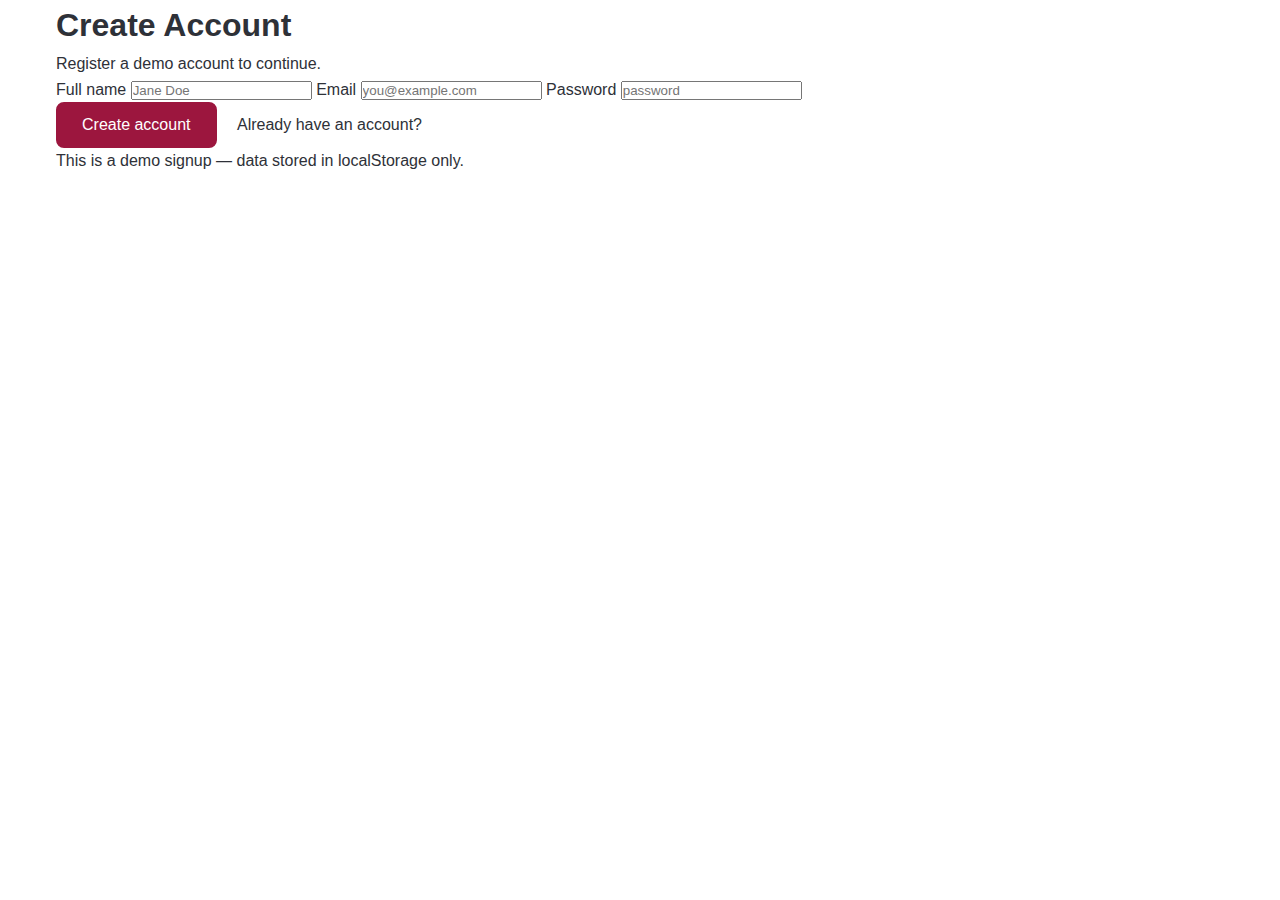
<file: signup.html>
<!doctype html>
<html lang="en">
<head>
  <meta charset="utf-8">
  <meta name="viewport" content="width=device-width,initial-scale=1">
  <title>Create Account - Yeesha Bags</title>
  <link rel="stylesheet" href="css/style.css">
</head>
<body>
  <main class="auth-page container">
    <div class="auth-card">
      <h1>Create Account</h1>
      <p class="lead">Register a demo account to continue.</p>

      <form id="signupForm" class="auth-form">
        <label>
          Full name
          <input type="text" id="fullName" required placeholder="Jane Doe">
        </label>
        <label>
          Email
          <input type="email" id="email" required placeholder="you@example.com">
        </label>
        <label>
          Password
          <input type="password" id="password" required placeholder="password">
        </label>
        <div class="auth-actions">
          <button type="submit" class="btn btn-primary">Create account</button>
          <a href="login.html" class="btn btn-ghost">Already have an account?</a>
        </div>
      </form>

      <p class="auth-footer-note">This is a demo signup — data stored in localStorage only.</p>
    </div>
  </main>

  <script>
    (function(){
      const qs = new URLSearchParams(location.search);
      const next = qs.get('next') || 'index.html';

      document.getElementById('signupForm').addEventListener('submit', function(e){
        e.preventDefault();
        const name = document.getElementById('fullName').value.trim();
        const email = document.getElementById('email').value.trim();
        const pwd = document.getElementById('password').value.trim();
        if (!name || !email || !pwd) return alert('Fill all fields');

        const user = { id: 'user-'+Date.now(), name: name, email: email };
        try { localStorage.setItem('user', JSON.stringify(user)); } catch(e) {}

        location.href = next;
      });
    })();
  </script>
</body>
</html>
</file>
<file: css/style.css>
/* ===== YEESHA BAGS E-COMMERCE STYLES ===== */
/* Following the Aisha template design with Yeesha's burgundy branding */

/* ===== CSS VARIABLES ===== */
:root {
    /* Primary Colors - Yeesha Burgundy Theme */
    --primary-burgundy: hsl(342, 75%, 35%);
    --deep-burgundy: hsl(342, 80%, 25%);
    --soft-burgundy: hsl(342, 45%, 65%);
    
    /* Supporting Colors */
    --warm-cream: hsl(45, 25%, 95%);
    --soft-gold: hsl(42, 20%, 85%);
    --charcoal: hsl(220, 10%, 20%);
    --pure-white: hsl(0, 0%, 100%);
    --light-gray: hsl(0, 0%, 95%);
    --medium-gray: hsl(0, 0%, 70%);
    
    /* Typography */
    --font-primary: 'Playfair Display', serif;
    --font-secondary: 'Poppins', sans-serif;
    
    /* Spacing */
    --spacing-xs: 0.5rem;
    --spacing-sm: 1rem;
    --spacing-md: 1.5rem;
    --spacing-lg: 2rem;
    --spacing-xl: 3rem;
    
    /* Border Radius */
    --radius-sm: 4px;
    --radius-md: 8px;
    --radius-lg: 12px;
    
    /* Shadows */
    --shadow-sm: 0 2px 4px rgba(0, 0, 0, 0.1);
    --shadow-md: 0 4px 8px rgba(0, 0, 0, 0.12);
    --shadow-lg: 0 8px 16px rgba(0, 0, 0, 0.15);
    
    /* Transitions */
    --transition-fast: 0.2s ease;
    --transition-smooth: 0.3s ease;
}

/* ===== RESET & BASE STYLES ===== */
* {
    margin: 0;
    padding: 0;
    box-sizing: border-box;
}

body {
    font-family: var(--font-secondary);
    font-size: 16px;
    line-height: 1.6;
    color: var(--charcoal);
    background-color: var(--pure-white);
    overflow-x: hidden;
}

img {
    max-width: 100%;
    height: auto;
    display: block;
}

a {
    text-decoration: none;
    color: inherit;
    transition: color var(--transition-fast);
}

a:hover {
    color: var(--primary-burgundy);
}

button {
    border: none;
    background: none;
    cursor: pointer;
    font-family: inherit;
    transition: all var(--transition-fast);
}

ul {
    list-style: none;
}

/* ===== UTILITY CLASSES ===== */
.container {
    max-width: 1200px;
    margin: 0 auto;
    padding: 0 var(--spacing-sm);
}

.section-header {
    text-align: center;
    margin-bottom: var(--spacing-xl);
}

.section-header h2 {
    font-family: var(--font-primary);
    font-size: 2.5rem;
    font-weight: 600;
    color: var(--charcoal);
    margin-bottom: var(--spacing-sm);
}

.section-header p {
    font-size: 1.125rem;
    color: hsl(220, 10%, 50%);
    max-width: 600px;
    margin: 0 auto;
}

.section-footer {
    text-align: center;
    margin-top: var(--spacing-xl);
}

/* ===== BUTTON STYLES ===== */
.btn {
    display: inline-flex;
    align-items: center;
    gap: var(--spacing-xs);
    padding: 12px 24px;
    font-size: 1rem;
    font-weight: 500;
    border-radius: var(--radius-md);
    transition: all var(--transition-smooth);
    text-decoration: none;
    border: 2px solid transparent;
    cursor: pointer;
}

.btn-primary {
    background-color: var(--primary-burgundy);
    color: var(--pure-white);
    border-color: var(--primary-burgundy);
}

.btn-primary:hover {
    background-color: var(--deep-burgundy);
    border-color: var(--deep-burgundy);
    transform: translateY(-2px);
    box-shadow: var(--shadow-md);
}

.btn-outline {
    background-color: transparent;
    color: var(--primary-burgundy);
    border-color: var(--primary-burgundy);
}

.btn-outline:hover {
    background-color: var(--primary-burgundy);
    color: var(--pure-white);
    transform: translateY(-2px);
    box-shadow: var(--shadow-md);
}

.btn-ghost {
    background-color: transparent;
    color: var(--charcoal);
    border: none;
    padding: var(--spacing-xs) var(--spacing-sm);
}

.btn-ghost:hover {
    background-color: var(--light-gray);
    color: var(--primary-burgundy);
}

/* ===== TOP BANNER ===== */
.top-banner {
    background-color: var(--primary-burgundy);
    color: var(--pure-white);
    padding: var(--spacing-xs) 0;
    text-align: center;
    font-size: 0.875rem;
    font-weight: 500;
}

.top-banner i {
    margin-right: var(--spacing-xs);
}

/* ===== HEADER STYLES ===== */
.header {
    background-color: var(--pure-white);
    border-bottom: 1px solid var(--light-gray);
    position: sticky;
    top: 0;
    z-index: 1000;
    box-shadow: var(--shadow-sm);
}

.header-content {
    display: flex;
    align-items: center;
    justify-content: space-between;
    padding: var(--spacing-sm) 0;
    gap: var(--spacing-md);
}

/* Logo */
.logo-img {
    height: 100px;
    width: auto;
}

/* Navigation */
.nav {
    display: flex;
}

.nav-list {
    display: flex;
    gap: var(--spacing-lg);
}

.nav-list a {
    font-weight: 500;
    color: var(--charcoal);
    padding: var(--spacing-xs) var(--spacing-sm);
    border-radius: var(--radius-sm);
    transition: all var(--transition-fast);
    position: relative;
}

.nav-list a:hover {
    color: var(--primary-burgundy);
    background-color: var(--warm-cream);
}

.nav-list a::after {
    content: '';
    position: absolute;
    bottom: -2px;
    left: 50%;
    width: 0;
    height: 2px;
    background-color: var(--primary-burgundy);
    transition: all var(--transition-fast);
    transform: translateX(-50%);
}

.nav-list a:hover::after {
    width: 80%;
}

/* Search Bar */
.search-bar {
    flex: 1;
    max-width: 400px;
}

.search-form {
    position: relative;
    display: flex;
}

.search-form input {
    width: 100%;
    padding: 12px 50px 12px 16px;
    border: 2px solid var(--light-gray);
    border-radius: var(--radius-md);
    font-size: 1rem;
    transition: border-color var(--transition-fast);
}

.search-form input:focus {
    outline: none;
    border-color: var(--primary-burgundy);
}

.search-form button {
    position: absolute;
    right: 8px;
    top: 50%;
    transform: translateY(-50%);
    padding: 8px;
    color: var(--medium-gray);
    border-radius: var(--radius-sm);
    transition: color var(--transition-fast);
}

.search-form button:hover {
    color: var(--primary-burgundy);
}

/* Header Actions */
.header-actions {
    display: flex;
    align-items: center;
    gap: var(--spacing-sm);
}

.action-btn {
    position: relative;
    padding: 12px;
    color: var(--charcoal);
    border-radius: var(--radius-md);
    transition: all var(--transition-fast);
}

.action-btn:hover {
    background-color: var(--warm-cream);
    color: var(--primary-burgundy);
}

.action-btn i {
    font-size: 1.25rem;
}

.badge {
    position: absolute;
    top: 4px;
    right: 4px;
    background-color: var(--primary-burgundy);
    color: var(--pure-white);
    font-size: 0.75rem;
    font-weight: 600;
    width: 20px;
    height: 20px;
    border-radius: 50%;
    display: flex;
    align-items: center;
    justify-content: center;
    min-width: 20px;
}

/* Mobile Menu Toggle */
.mobile-menu-toggle {
    display: none;
    padding: 12px;
    color: var(--charcoal);
    border-radius: var(--radius-md);
}

.mobile-menu-toggle:hover {
    background-color: var(--warm-cream);
    color: var(--primary-burgundy);
}

/* Mobile Menu */
.mobile-menu {
    display: none;
    border-top: 1px solid var(--light-gray);
    padding: var(--spacing-md) 0;
    background-color: var(--pure-white);
}

.mobile-menu.active {
    display: block;
}

.mobile-search {
    margin-bottom: var(--spacing-md);
}

.mobile-nav ul {
    display: flex;
    flex-direction: column;
    gap: var(--spacing-sm);
}

.mobile-nav a {
    display: flex;
    align-items: center;
    gap: var(--spacing-sm);
    padding: var(--spacing-sm);
    color: var(--charcoal);
    border-radius: var(--radius-md);
    transition: all var(--transition-fast);
}

.mobile-nav a:hover {
    background-color: var(--warm-cream);
    color: var(--primary-burgundy);
}

/* ===== HERO SECTION ===== */
.hero {
    position: relative;
    min-height: 600px;
    display: flex;
    align-items: center;
    background: linear-gradient(135deg, var(--warm-cream) 0%, hsl(45, 25%, 98%) 100%);
    overflow: hidden;
}

.hero-bg {
    position: absolute;
    inset: 0;
    opacity: 0.1;
}

.hero-pattern {
    position: absolute;
    inset: 0;
    background-image: 
        radial-gradient(circle at 20% 30%, var(--primary-burgundy) 1px, transparent 1px),
        radial-gradient(circle at 80% 70%, var(--soft-gold) 1px, transparent 1px);
    background-size: 100px 100px, 150px 150px;
}

.hero-content {
    position: relative;
    z-index: 2;
    display: grid;
    grid-template-columns: 1fr 1fr;
    gap: var(--spacing-xl);
    align-items: center;
    padding: var(--spacing-xl) 0;
}

.hero-badge {
    display: inline-flex;
    align-items: center;
    gap: var(--spacing-xs);
    padding: var(--spacing-xs) var(--spacing-md);
    background-color: hsla(342, 75%, 35%, 0.1);
    color: var(--primary-burgundy);
    border: 1px solid hsla(342, 75%, 35%, 0.2);
    border-radius: 50px;
    font-size: 0.875rem;
    font-weight: 600;
    margin-bottom: var(--spacing-md);
}

.hero-title {
    font-family: var(--font-primary);
    font-size: 3.5rem;
    font-weight: 700;
    line-height: 1.1;
    color: var(--charcoal);
    margin-bottom: var(--spacing-md);
}

.hero-highlight {
    display: block;
    color: var(--primary-burgundy);
    margin-top: var(--spacing-xs);
}

.hero-description {
    font-size: 1.25rem;
    color: hsl(220, 10%, 50%);
    margin-bottom: var(--spacing-xl);
    line-height: 1.7;
}

.hero-buttons {
    display: flex;
    gap: var(--spacing-md);
    margin-bottom: var(--spacing-xl);
}

.hero-features {
    display: grid;
    grid-template-columns: repeat(2, 1fr);
    gap: var(--spacing-lg);
}

.feature {
    display: flex;
    align-items: center;
    gap: var(--spacing-sm);
}

.feature-icon {
    width: 48px;
    height: 48px;
    background: linear-gradient(135deg, var(--primary-burgundy), var(--deep-burgundy));
    color: var(--pure-white);
    border-radius: 50%;
    display: flex;
    align-items: center;
    justify-content: center;
    font-size: 1.25rem;
}

.feature-text h4 {
    font-weight: 600;
    color: var(--charcoal);
    margin-bottom: 2px;
}

.feature-text p {
    color: hsl(220, 10%, 50%);
    font-size: 0.875rem;
}

/* Hero Image */
.hero-image {
    position: relative;
}

.hero-product {
    position: relative;
    background: linear-gradient(135deg, hsla(342, 75%, 35%, 0.1), hsla(42, 20%, 85%, 0.2));
    border-radius: var(--radius-lg);
    padding: var(--spacing-lg);
    overflow: hidden;
}

.hero-product img {
    width: 100%;
    height: 400px;
    object-fit: cover;
    border-radius: var(--radius-md);
    box-shadow: var(--shadow-lg);
}

.hero-price {
    position: absolute;
    top: var(--spacing-md);
    right: var(--spacing-md);
    background-color: var(--pure-white);
    padding: var(--spacing-sm);
    border-radius: var(--radius-md);
    box-shadow: var(--shadow-md);
    text-align: center;
}

.hero-price p {
    font-size: 0.75rem;
    color: hsl(220, 10%, 50%);
    margin-bottom: 2px;
}

.hero-price span {
    font-size: 1.5rem;
    font-weight: 700;
    color: var(--primary-burgundy);
}

/* ===== SECTIONS ===== */
.categories,
.products {
    padding: var(--spacing-xl) 0;
}

.products {
    background-color: var(--warm-cream);
}

.products:nth-child(even) {
    background-color: var(--pure-white);
}

/* ===== CATEGORIES GRID ===== */
.categories-grid {
    display: grid;
    grid-template-columns: repeat(auto-fit, minmax(300px, 1fr));
    gap: var(--spacing-lg);
    margin-bottom: var(--spacing-xl);
}

.category-card {
    position: relative;
    border-radius: var(--radius-lg);
    overflow: hidden;
    box-shadow: var(--shadow-md);
    transition: transform var(--transition-smooth);
    cursor: pointer;
}

.category-card:hover {
    transform: translateY(-8px);
    box-shadow: var(--shadow-lg);
}

.category-card img {
    width: 100%;
    height: 300px;
    object-fit: cover;
    transition: transform var(--transition-smooth);
}

.category-card:hover img {
    transform: scale(1.05);
}

.category-overlay {
    position: absolute;
    inset: 0;
    background: linear-gradient(to top, rgba(0, 0, 0, 0.7), rgba(0, 0, 0, 0.2));
    display: flex;
    flex-direction: column;
    justify-content: flex-end;
    padding: var(--spacing-lg);
    color: var(--pure-white);
}

.category-overlay h3 {
    font-family: var(--font-primary);
    font-size: 1.5rem;
    font-weight: 600;
    margin-bottom: var(--spacing-xs);
    transition: color var(--transition-fast);
}

.category-card:hover .category-overlay h3 {
    color: var(--soft-gold);
}

.category-overlay p {
    font-size: 0.875rem;
    opacity: 0.9;
    margin-bottom: var(--spacing-md);
}

/* ===== PRODUCTS GRID ===== */
.products-grid {
    display: grid;
    grid-template-columns: repeat(auto-fit, minmax(280px, 1fr));
    gap: var(--spacing-lg);
}

.product-card {
    background-color: var(--pure-white);
    border-radius: var(--radius-lg);
    overflow: hidden;
    box-shadow: var(--shadow-sm);
    transition: all var(--transition-smooth);
    cursor: pointer;
    position: relative;
}

.product-card:hover {
    transform: translateY(-4px);
    box-shadow: var(--shadow-md);
}

.product-image {
    position: relative;
    overflow: hidden;
}

.product-image img {
    width: 100%;
    height: 250px;
    object-fit: cover;
    transition: transform var(--transition-smooth);
}

.product-card:hover .product-image img {
    transform: scale(1.05);
}

.product-badges {
    position: absolute;
    top: var(--spacing-sm);
    left: var(--spacing-sm);
    display: flex;
    flex-direction: column;
    gap: var(--spacing-xs);
}

.product-badge {
    padding: 4px 8px;
    font-size: 0.75rem;
    font-weight: 600;
    border-radius: var(--radius-sm);
    text-transform: uppercase;
}

.badge-sale {
    background-color: #dc2626;
    color: var(--pure-white);
}

.badge-new {
    background-color: var(--soft-gold);
    color: var(--charcoal);
}

.wishlist-btn {
    position: absolute;
    top: var(--spacing-sm);
    right: var(--spacing-sm);
    width: 36px;
    height: 36px;
    background-color: rgba(255, 255, 255, 0.9);
    border-radius: 50%;
    display: flex;
    align-items: center;
    justify-content: center;
    color: var(--medium-gray);
    opacity: 0;
    transform: translateY(-10px);
    transition: all var(--transition-smooth);
}

.product-card:hover .wishlist-btn {
    opacity: 1;
    transform: translateY(0);
}

.wishlist-btn:hover {
    background-color: var(--primary-burgundy);
    color: var(--pure-white);
}

.wishlist-btn.active {
    background-color: var(--primary-burgundy);
    color: var(--pure-white);
    opacity: 1;
}

.quick-add {
    position: absolute;
    bottom: var(--spacing-sm);
    left: var(--spacing-sm);
    right: var(--spacing-sm);
    opacity: 0;
    transform: translateY(10px);
    transition: all var(--transition-smooth);
}

.product-card:hover .quick-add {
    opacity: 1;
    transform: translateY(0);
}

.product-info {
    padding: var(--spacing-md);
}

.product-rating {
    display: flex;
    align-items: center;
    gap: var(--spacing-xs);
    margin-bottom: var(--spacing-xs);
}

.stars {
    display: flex;
    gap: 2px;
}

.star {
    color: #fbbf24;
    font-size: 0.875rem;
}

.star.empty {
    color: var(--medium-gray);
}

.rating-count {
    font-size: 0.875rem;
    color: hsl(220, 10%, 50%);
}

.product-name {
    font-size: 1.125rem;
    font-weight: 600;
    color: var(--charcoal);
    margin-bottom: var(--spacing-xs);
    line-height: 1.4;
    transition: color var(--transition-fast);
}

.product-card:hover .product-name {
    color: var(--primary-burgundy);
}

.product-price {
    display: flex;
    align-items: center;
    gap: var(--spacing-xs);
    margin-bottom: var(--spacing-sm);
}

.current-price {
    font-size: 1.25rem;
    font-weight: 700;
    color: var(--primary-burgundy);
}

.original-price {
    font-size: 1rem;
    color: var(--medium-gray);
    text-decoration: line-through;
}

.stock-status {
    font-size: 0.875rem;
    font-weight: 500;
}

.in-stock {
    color: #10b981;
}

.out-of-stock {
    color: #dc2626;
}

/* ===== FOOTER ===== */
.footer {
    background-color: var(--charcoal);
    color: var(--pure-white);
}

/* Newsletter */
.newsletter {
    background: linear-gradient(135deg, var(--primary-burgundy), var(--deep-burgundy));
    padding: var(--spacing-xl) 0;
}

.newsletter-content {
    text-align: center;
    max-width: 600px;
    margin: 0 auto;
}

.newsletter h3 {
    font-family: var(--font-primary);
    font-size: 2rem;
    font-weight: 600;
    margin-bottom: var(--spacing-sm);
}

.newsletter p {
    font-size: 1.125rem;
    opacity: 0.9;
    margin-bottom: var(--spacing-lg);
}

.newsletter-form {
    display: flex;
    gap: var(--spacing-sm);
    max-width: 400px;
    margin: 0 auto;
}

.newsletter-form input {
    flex: 1;
    padding: 12px 16px;
    border: none;
    border-radius: var(--radius-md);
    font-size: 1rem;
}

.newsletter-form input:focus {
    outline: 2px solid var(--soft-gold);
}

.newsletter-form button {
    background-color: var(--pure-white);
    color: var(--primary-burgundy);
    padding: 12px 20px;
    border-radius: var(--radius-md);
    font-weight: 600;
    transition: all var(--transition-fast);
}

.newsletter-form button:hover {
    background-color: var(--soft-gold);
    transform: translateY(-2px);
}

/* Footer Main */
.footer-main {
    padding: var(--spacing-xl) 0;
}

.footer-grid {
    display: grid;
    grid-template-columns: repeat(auto-fit, minmax(250px, 1fr));
    gap: var(--spacing-xl);
}

.footer-section h4,
.footer-section h5 {
    font-weight: 600;
    margin-bottom: var(--spacing-md);
    color: var(--pure-white);
}

.footer-logo {
    height: 50px;
    width: auto;
    margin-bottom: var(--spacing-md);

}

.footer-section p {
    line-height: 1.7;
    opacity: 0.9;
    margin-bottom: var(--spacing-md);
}

.contact-info {
    display: flex;
    flex-direction: column;
    gap: var(--spacing-sm);
}

.contact-item {
    display: flex;
    align-items: center;
    gap: var(--spacing-sm);
    opacity: 0.9;
}

.contact-item i {
    color: var(--primary-burgundy);
    width: 16px;
}

.footer-section ul {
    display: flex;
    flex-direction: column;
    gap: var(--spacing-xs);
}

.footer-section a {
    opacity: 0.9;
    transition: all var(--transition-fast);
}

.footer-section a:hover {
    opacity: 1;
    color: var(--soft-gold);
}

.social-links {
    display: flex;
    gap: var(--spacing-sm);
    margin-top: var(--spacing-sm);
}

.social-links a {
    width: 36px;
    height: 36px;
    background-color: rgba(255, 255, 255, 0.1);
    border-radius: 50%;
    display: flex;
    align-items: center;
    justify-content: center;
    transition: all var(--transition-fast);
}

.social-links a:hover {
    background-color: var(--primary-burgundy);
    transform: translateY(-2px);
}

/* Trust Indicators */
.trust-indicators {
    background-color: rgba(255, 255, 255, 0.05);
    padding: var(--spacing-lg) 0;
}

.trust-grid {
    display: grid;
    grid-template-columns: repeat(auto-fit, minmax(250px, 1fr));
    gap: var(--spacing-lg);
}

.trust-item {
    display: flex;
    align-items: center;
    gap: var(--spacing-sm);
}

.trust-icon {
    width: 48px;
    height: 48px;
    background: linear-gradient(135deg, var(--primary-burgundy), var(--deep-burgundy));
    border-radius: 50%;
    display: flex;
    align-items: center;
    justify-content: center;
    color: var(--pure-white);
    font-size: 1.25rem;
}

.trust-text h5 {
    font-weight: 600;
    margin-bottom: 2px;
}

.trust-text p {
    font-size: 0.875rem;
    opacity: 0.8;
}

/* Footer Bottom */
.footer-bottom {
    border-top: 1px solid rgba(255, 255, 255, 0.1);
    padding: var(--spacing-md) 0;
}

.footer-bottom-content {
    display: flex;
    justify-content: space-between;
    align-items: center;
    flex-wrap: wrap;
    gap: var(--spacing-md);
}

.footer-links {
    display: flex;
    gap: var(--spacing-lg);
}

.footer-links a {
    opacity: 0.8;
    transition: opacity var(--transition-fast);
}

.footer-links a:hover {
    opacity: 1;
}

/* ===== CART MODAL ===== */
.cart-modal {
    position: fixed;
    inset: 0;
    background-color: rgba(0, 0, 0, 0.5);
    display: none;
    align-items: center;
    justify-content: center;
    z-index: 2000;
    padding: var(--spacing-md);
}

.cart-modal.active {
    display: flex;
}

.cart-modal-content {
    background-color: var(--pure-white);
    border-radius: var(--radius-lg);
    width: 100%;
    max-width: 600px;
    max-height: 80vh;
    overflow: hidden;
    box-shadow: var(--shadow-lg);
}

.cart-modal-header {
    display: flex;
    justify-content: space-between;
    align-items: center;
    padding: var(--spacing-md);
    border-bottom: 1px solid var(--light-gray);
}

.cart-modal-header h3 {
    font-weight: 600;
    color: var(--charcoal);
}

.close-modal {
    width: 32px;
    height: 32px;
    border-radius: 50%;
    display: flex;
    align-items: center;
    justify-content: center;
    color: var(--medium-gray);
    transition: all var(--transition-fast);
}

.close-modal:hover {
    background-color: var(--light-gray);
    color: var(--charcoal);
}

.cart-modal-body {
    padding: var(--spacing-md);
    max-height: 60vh;
    overflow-y: auto;
}

/* ===== LOADING STATES ===== */
.loading {
    display: flex;
    align-items: center;
    justify-content: center;
    padding: var(--spacing-xl);
    color: var(--medium-gray);
}

.spinner {
    width: 32px;
    height: 32px;
    border: 3px solid var(--light-gray);
    border-top: 3px solid var(--primary-burgundy);
    border-radius: 50%;
    animation: spin 1s linear infinite;
}

@keyframes spin {
    0% { transform: rotate(0deg); }
    100% { transform: rotate(360deg); }
}

/* ===== ACCESSIBILITY ===== */
.sr-only {
    position: absolute;
    width: 1px;
    height: 1px;
    padding: 0;
    margin: -1px;
    overflow: hidden;
    clip: rect(0, 0, 0, 0);
    white-space: nowrap;
    border: 0;
}

/* Focus styles */
button:focus,
a:focus,
input:focus,
select:focus,
textarea:focus {
    outline: 2px solid var(--primary-burgundy);
    outline-offset: 2px;
}

/* ===== ANIMATIONS ===== */
@keyframes fadeIn {
    from { opacity: 0; transform: translateY(20px); }
    to { opacity: 1; transform: translateY(0); }
}

@keyframes slideIn {
    from { transform: translateX(-100%); }
    to { transform: translateX(0); }
}

.fade-in {
    animation: fadeIn 0.6s ease;
}

.slide-in {
    animation: slideIn 0.4s ease;
}
</file>
<file: css/responsive.css>
/* ===== YEESHA BAGS RESPONSIVE STYLES ===== */
/* Mobile-first responsive design for all screen sizes */

/* ===== RESPONSIVE BREAKPOINTS ===== */
/* 
  Mobile: up to 768px
  Tablet: 768px to 1024px  
  Desktop: 1024px and up
*/

/* ===== MOBILE STYLES (DEFAULT) ===== */
/* Base styles are already mobile-first in style.css */

/* Mobile-specific adjustments */
@media (max-width: 768px) {
    /* Container */
    .container {
        padding: 0 1rem;
    }
    
    /* Header Adjustments */
    .header-content {
        flex-wrap: wrap;
        gap: 1rem;
    }
    
    /* Hide desktop navigation on mobile */
    .nav {
        display: none;
    }
    
    /* Hide desktop search on mobile */
    .search-bar {
        display: none;
    }
    
    /* Show mobile menu toggle */
    .mobile-menu-toggle {
        display: block;
    }
    
    /* Logo adjustments */
    .logo-img {
        height: 40px;
    }
    
    /* Header actions - reduce spacing */
    .header-actions {
        gap: 0.5rem;
    }
    
    .action-btn {
        padding: 8px;
    }
    
    .action-btn i {
        font-size: 1.125rem;
    }
    
    /* Badge adjustments */
    .badge {
        width: 18px;
        height: 18px;
        font-size: 0.7rem;
        top: 2px;
        right: 2px;
    }
    
    /* Mobile Menu Styling */
    .mobile-menu {
        position: absolute;
        top: 100%;
        left: 0;
        right: 0;
        background-color: var(--pure-white);
        border-top: 1px solid var(--light-gray);
        box-shadow: var(--shadow-md);
        padding: 1rem;
    }
    
    .mobile-search {
        margin-bottom: 1rem;
    }
    
    .mobile-nav a {
        padding: 0.75rem 1rem;
        font-weight: 500;
    }
    
    /* Hero Section Mobile */
    .hero {
        min-height: auto;
        padding: 2rem 0;
    }
    
    .hero-content {
        grid-template-columns: 1fr;
        gap: 2rem;
        text-align: center;
    }
    
    .hero-title {
        font-size: 2.5rem;
        line-height: 1.2;
    }
    
    .hero-description {
        font-size: 1.125rem;
    }
    
    .hero-buttons {
        flex-direction: column;
        align-items: center;
        gap: 1rem;
    }
    
    .btn {
        width: 100%;
        max-width: 280px;
        justify-content: center;
    }
    
    .hero-features {
        grid-template-columns: 1fr;
        gap: 1rem;
        max-width: 300px;
        margin: 0 auto;
    }
    
    .hero-product img {
        height: 300px;
    }
    
    /* Categories Grid Mobile */
    .categories-grid {
        grid-template-columns: 1fr;
        gap: 1.5rem;
    }
    
    .category-card img {
        height: 250px;
    }
    
    /* Products Grid Mobile */
    .products-grid {
        grid-template-columns: repeat(auto-fit, minmax(250px, 1fr));
        gap: 1rem;
    }
    
    .product-image img {
        height: 200px;
    }
    
    .product-info {
        padding: 1rem;
    }
    
    /* Section spacing adjustments */
    .categories,
    .products {
        padding: 2rem 0;
    }
    
    .section-header {
        margin-bottom: 2rem;
    }
    
    .section-header h2 {
        font-size: 2rem;
    }
    
    .section-header p {
        font-size: 1rem;
    }
    
    /* Footer Mobile */
    .newsletter {
        padding: 2rem 0;
    }
    
    .newsletter h3 {
        font-size: 1.75rem;
    }
    
    .newsletter p {
        font-size: 1rem;
    }
    
    .newsletter-form {
        flex-direction: column;
        gap: 1rem;
    }
    
    .newsletter-form button {
        align-self: center;
        width: 100%;
        max-width: 200px;
    }
    
    .footer-main {
        padding: 2rem 0;
    }
    
    .footer-grid {
        grid-template-columns: 1fr;
        gap: 2rem;
        text-align: center;
    }
    
    .contact-info {
        align-items: center;
    }
    
    .social-links {
        justify-content: center;
    }
    
    .trust-grid {
        grid-template-columns: 1fr;
        gap: 1.5rem;
    }
    
    .trust-item {
        justify-content: center;
        text-align: center;
        flex-direction: column;
        gap: 0.75rem;
    }
    
    .footer-bottom-content {
        flex-direction: column;
        text-align: center;
        gap: 1rem;
    }
    
    /* Cart Modal Mobile */
    .cart-modal {
        padding: 1rem;
    }
    
    .cart-modal-content {
        width: 100%;
        max-height: 85vh;
    }
    
    .cart-modal-header {
        padding: 1rem;
    }
    
    .cart-modal-body {
        padding: 1rem;
        max-height: 70vh;
    }
}

/* ===== TABLET STYLES ===== */
@media (min-width: 768px) and (max-width: 1024px) {
    /* Container adjustments */
    .container {
        padding: 0 2rem;
    }
    
    /* Header on tablet */
    .header-content {
        gap: 1.5rem;
    }
    
    /* Show navigation but smaller */
    .nav-list {
        gap: 1.5rem;
    }
    
    .nav-list a {
        font-size: 0.9rem;
    }
    
    /* Search bar adjustments */
    .search-bar {
        max-width: 300px;
    }
    
    /* Hero adjustments */
    .hero-title {
        font-size: 3rem;
    }
    
    .hero-buttons {
        flex-wrap: wrap;
        justify-content: center;
    }
    
    /* Categories grid - 2 columns on tablet */
    .categories-grid {
        grid-template-columns: repeat(2, 1fr);
    }
    
    /* Products grid - 2-3 columns on tablet */
    .products-grid {
        grid-template-columns: repeat(auto-fit, minmax(260px, 1fr));
    }
    
    /* Footer adjustments */
    .footer-grid {
        grid-template-columns: repeat(2, 1fr);
    }
    
    .trust-grid {
        grid-template-columns: repeat(2, 1fr);
    }
}

/* ===== DESKTOP STYLES ===== */
@media (min-width: 1024px) {
    /* Large desktop specific styles */
    .container {
        max-width: 1400px;
        padding: 0 2rem;
    }
    
    /* Hero large screen */
    .hero-title {
        font-size: 4rem;
    }
    
    .hero-description {
        font-size: 1.375rem;
    }
    
    /* Categories - 3 columns on large screens */
    .categories-grid {
        grid-template-columns: repeat(3, 1fr);
    }
    
    /* Products - 4 columns on large screens */
    .products-grid {
        grid-template-columns: repeat(auto-fit, minmax(280px, 1fr));
    }
    
    /* Footer - 4 columns on large screens */
    .footer-grid {
        grid-template-columns: repeat(4, 1fr);
    }
    
    /* Trust indicators - 4 columns */
    .trust-grid {
        grid-template-columns: repeat(4, 1fr);
    }
}

/* ===== LARGE DESKTOP STYLES ===== */
@media (min-width: 1400px) {
    .container {
        max-width: 1600px;
    }
    
    .hero-title {
        font-size: 4.5rem;
    }
    
    /* Larger product cards on very large screens */
    .products-grid {
        grid-template-columns: repeat(auto-fit, minmax(320px, 1fr));
    }
}

/* ===== LANDSCAPE ORIENTATION ADJUSTMENTS ===== */
@media (orientation: landscape) and (max-height: 600px) {
    .hero {
        min-height: auto;
        padding: 1rem 0;
    }
    
    .hero-content {
        gap: 1rem;
    }
    
    .hero-title {
        font-size: 2rem;
    }
    
    .hero-features {
        grid-template-columns: repeat(2, 1fr);
    }
}

/* ===== HIGH DPI / RETINA DISPLAYS ===== */
@media (-webkit-min-device-pixel-ratio: 2), (min-resolution: 192dpi) {
    /* Ensure images look crisp on retina displays */
    .logo-img,
    .footer-logo {
        image-rendering: -webkit-optimize-contrast;
        image-rendering: crisp-edges;
    }
}

/* ===== PRINT STYLES ===== */
@media print {
    .header,
    .footer,
    .cart-modal,
    .mobile-menu,
    .hero-buttons,
    .quick-add,
    .wishlist-btn {
        display: none !important;
    }
    
    .hero {
        background: none !important;
        color: black !important;
    }
    
    .product-card,
    .category-card {
        break-inside: avoid;
        box-shadow: none !important;
        border: 1px solid #ccc;
    }
    
    * {
        background: transparent !important;
        color: black !important;
        box-shadow: none !important;
    }
}

/* ===== REDUCED MOTION ACCESSIBILITY ===== */
@media (prefers-reduced-motion: reduce) {
    *,
    ::before,
    ::after {
        animation-duration: 0.01ms !important;
        animation-iteration-count: 1 !important;
        transition-duration: 0.01ms !important;
        scroll-behavior: auto !important;
    }
    
    .hero-pattern {
        animation: none !important;
    }
    
    .spinner {
        animation: none !important;
        border: 3px solid var(--primary-burgundy);
    }
}

/* ===== TOUCH DEVICE OPTIMIZATIONS ===== */
@media (hover: none) and (pointer: coarse) {
    /* Increase touch targets for mobile */
    .action-btn,
    .btn,
    .nav-list a,
    .mobile-nav a {
        min-height: 44px;
        min-width: 44px;
    }
    
    /* Remove hover effects on touch devices */
    .product-card:hover,
    .category-card:hover {
        transform: none;
    }
    
    .product-card:hover .product-image img,
    .category-card:hover img {
        transform: none;
    }
    
    /* Always show interactive elements on touch devices */
    .wishlist-btn,
    .quick-add {
        opacity: 1;
        transform: none;
    }
    
    /* Larger touch targets for cart controls */
    .close-modal {
        width: 44px;
        height: 44px;
    }
}

/* ===== DARK MODE SUPPORT ===== */
@media (prefers-color-scheme: dark) {
    /* Optional: Add dark mode support if needed */
    /* This can be implemented later if the user requests dark mode */
}

/* ===== FOCUS MANAGEMENT FOR KEYBOARD NAVIGATION ===== */
.skip-link {
    position: absolute;
    top: -40px;
    left: 6px;
    background: var(--primary-burgundy);
    color: var(--pure-white);
    padding: 8px;
    text-decoration: none;
    border-radius: 4px;
    z-index: 9999;
    transition: top 0.3s ease;
}

.skip-link:focus {
    top: 6px;
}

/* Focus visible improvements */
@supports selector(:focus-visible) {
    button:focus,
    a:focus,
    input:focus,
    select:focus,
    textarea:focus {
        outline: none;
    }
    
    button:focus-visible,
    a:focus-visible,
    input:focus-visible,
    select:focus-visible,
    textarea:focus-visible {
        outline: 2px solid var(--primary-burgundy);
        outline-offset: 2px;
    }
}

/* ===== CONTAINER QUERIES (FUTURE ENHANCEMENT) ===== */
/* These can be uncommented when container query support improves */
/*
@container (min-width: 400px) {
    .product-card {
        // Enhanced product card for larger containers
    }
}
*/
</file>
